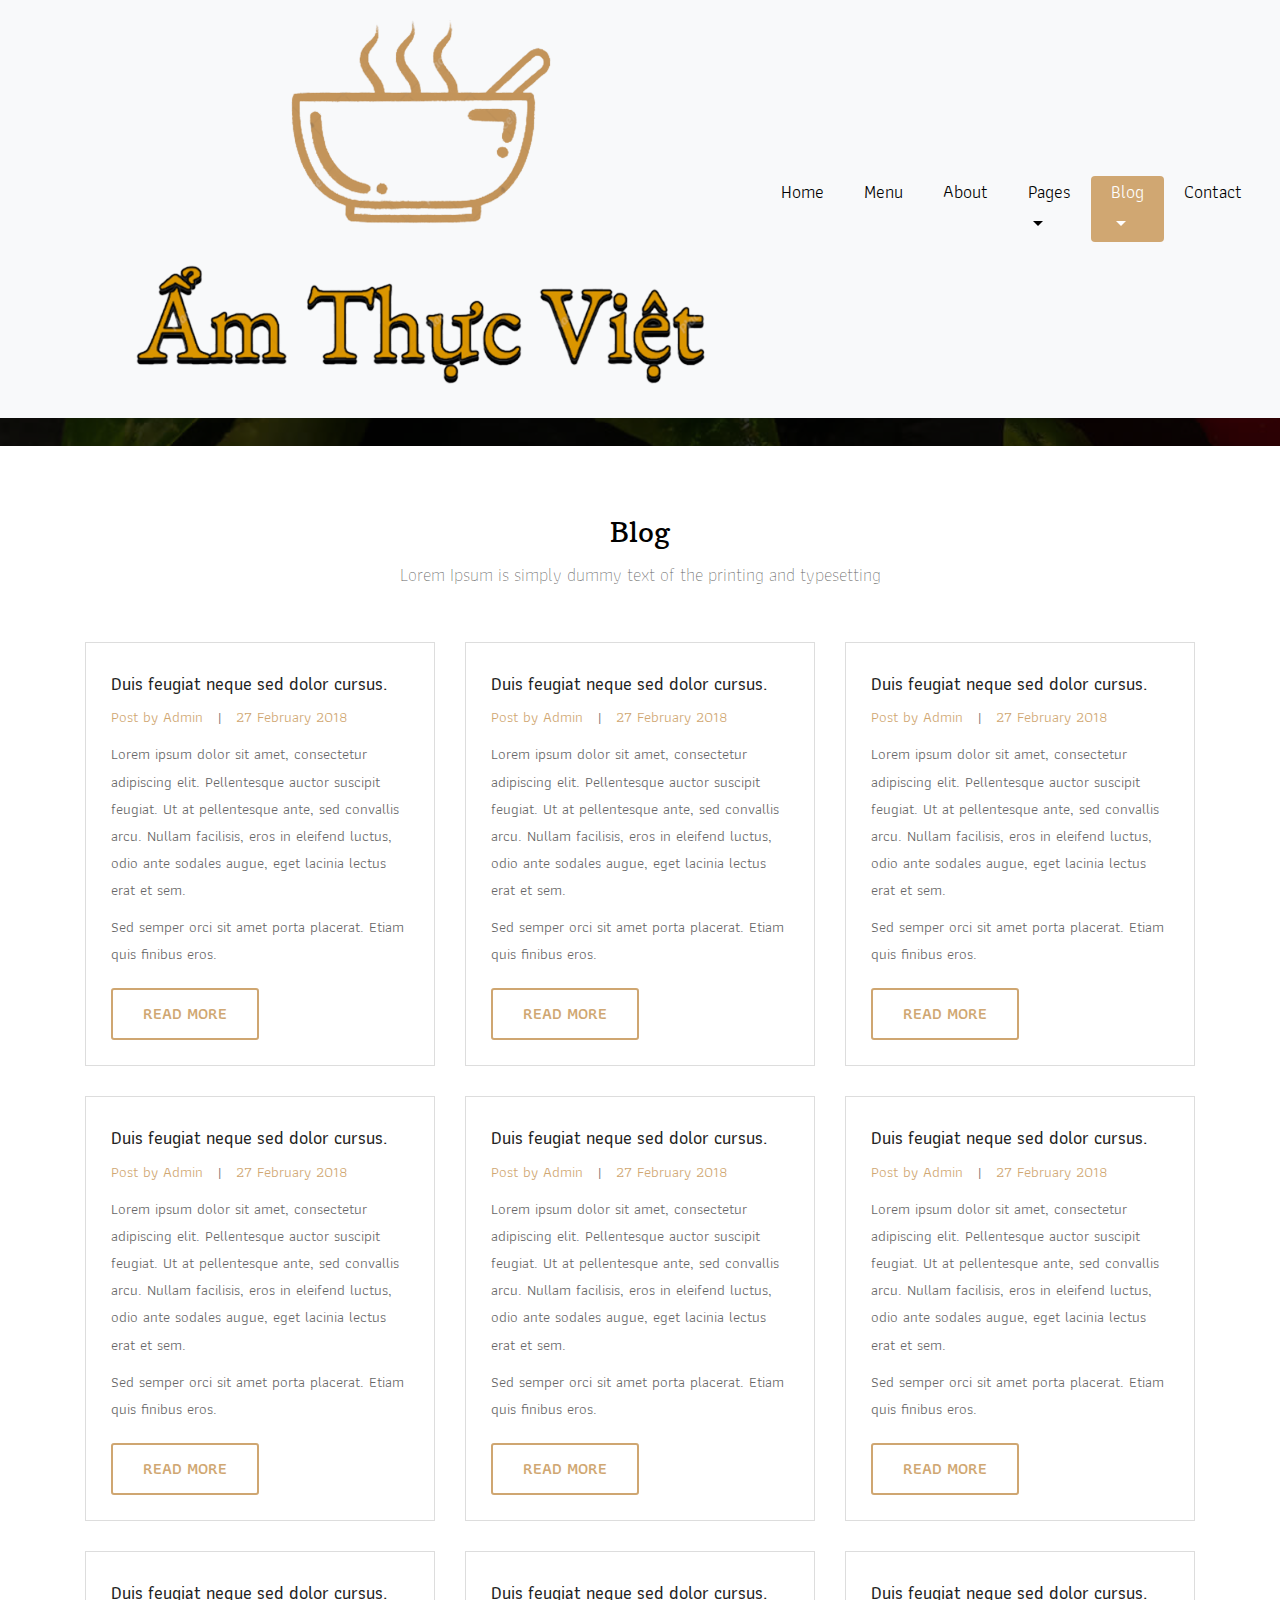
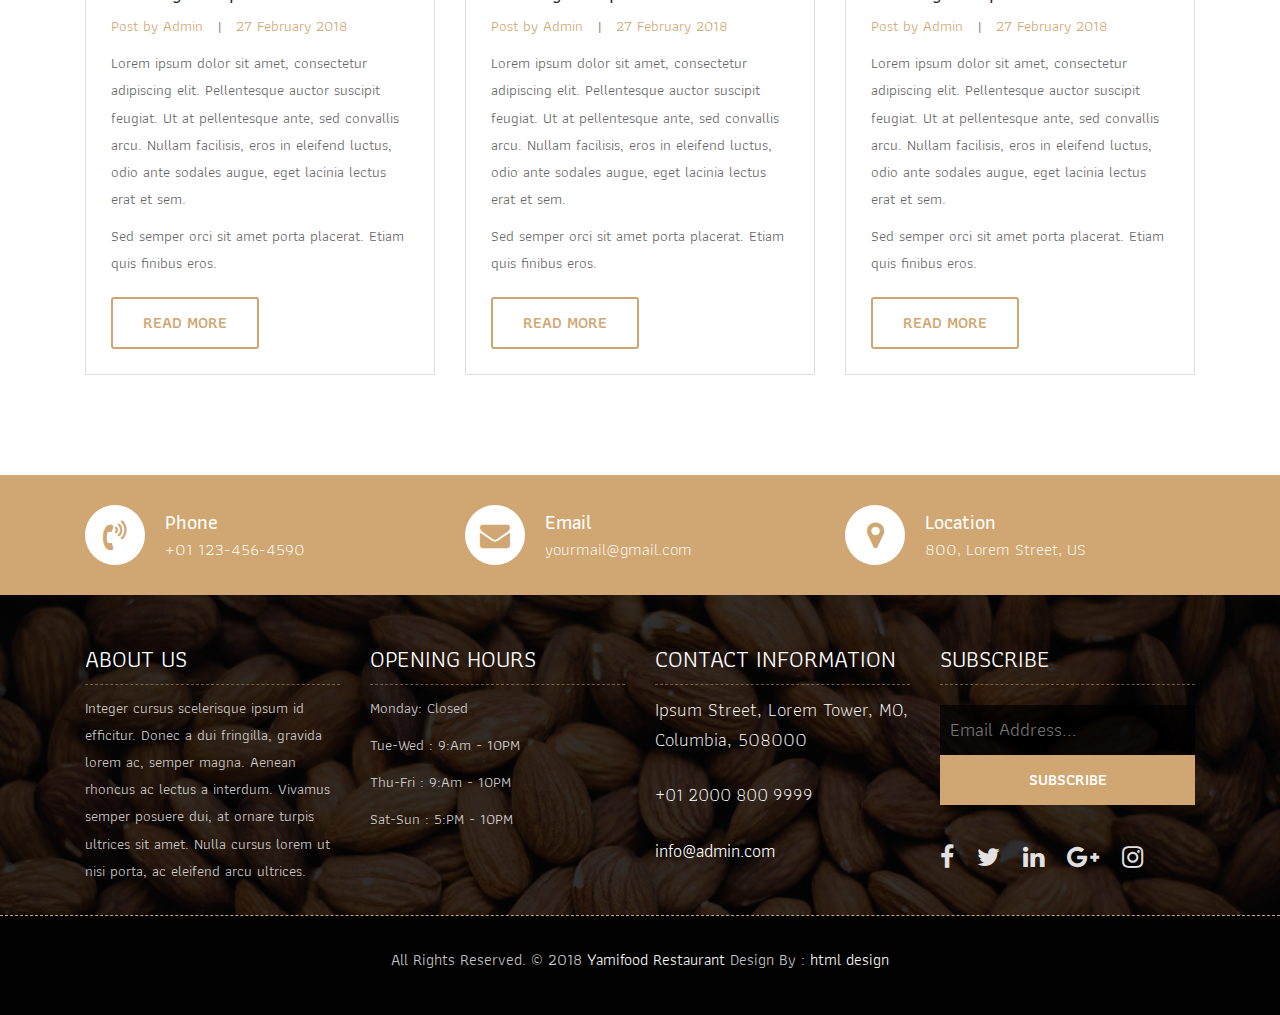
<file: yamifood/blog.html>
<!DOCTYPE html>
<html lang="en"><!-- Basic -->
<head>
	<meta charset="utf-8">
    <meta http-equiv="X-UA-Compatible" content="IE=edge">   
   
    <!-- Mobile Metas -->
    <meta name="viewport" content="width=device-width, initial-scale=1">
 
     <!-- Site Metas -->
    <title>Yamifood Restaurant - Responsive HTML5 Template</title>  
    <meta name="keywords" content="">
    <meta name="description" content="">
    <meta name="author" content="">

    <!-- Site Icons -->
    <link rel="shortcut icon" href="images/favicon.ico" type="image/x-icon">
    <link rel="apple-touch-icon" href="images/apple-touch-icon.png">

    <!-- Bootstrap CSS -->
    <link rel="stylesheet" href="css/bootstrap.min.css">    
	<!-- Site CSS -->
    <link rel="stylesheet" href="css/style.css">    
    <!-- Responsive CSS -->
    <link rel="stylesheet" href="css/responsive.css">
    <!-- Custom CSS -->
    <link rel="stylesheet" href="css/custom.css">

    <!--[if lt IE 9]>
      <script src="https://oss.maxcdn.com/libs/html5shiv/3.7.0/html5shiv.js"></script>
      <script src="https://oss.maxcdn.com/libs/respond.js/1.4.2/respond.min.js"></script>
    <![endif]-->

</head>

<body>
	<!-- Start header -->
	<header class="top-navbar">
		<nav class="navbar navbar-expand-lg navbar-light bg-light">
			<div class="container">
				<a class="navbar-brand" href="index.html">
					<img src="images/logo.png" alt="" />
				</a>
				<button class="navbar-toggler" type="button" data-toggle="collapse" data-target="#navbars-rs-food" aria-controls="navbars-rs-food" aria-expanded="false" aria-label="Toggle navigation">
				  <span class="navbar-toggler-icon"></span>
				</button>
				<div class="collapse navbar-collapse" id="navbars-rs-food">
					<ul class="navbar-nav ml-auto">
						<li class="nav-item"><a class="nav-link" href="index.html">Home</a></li>
						<li class="nav-item"><a class="nav-link" href="menu.html">Menu</a></li>
						<li class="nav-item"><a class="nav-link" href="about.html">About</a></li>
						<li class="nav-item dropdown">
							<a class="nav-link dropdown-toggle" href="#" id="dropdown-a" data-toggle="dropdown">Pages</a>
							<div class="dropdown-menu" aria-labelledby="dropdown-a">
								<a class="dropdown-item" href="reservation.html">Reservation</a>
								<a class="dropdown-item" href="stuff.html">Stuff</a>
								<a class="dropdown-item" href="gallery.html">Gallery</a>
							</div>
						</li>
						<li class="nav-item active dropdown">
							<a class="nav-link dropdown-toggle" href="#" id="dropdown-a" data-toggle="dropdown">Blog</a>
							<div class="dropdown-menu" aria-labelledby="dropdown-a">
								<a class="dropdown-item" href="blog.html">blog</a>
								<a class="dropdown-item" href="blog-details.html">blog Single</a>
							</div>
						</li>
						<li class="nav-item"><a class="nav-link" href="contact.html">Contact</a></li>
					</ul>
				</div>
			</div>
		</nav>
	</header>
	<!-- End header -->
	
	<!-- Start All Pages -->
	<div class="all-page-title page-breadcrumb">
		<div class="container text-center">
			<div class="row">
				<div class="col-lg-12">
					<h1>Blog</h1>
				</div>
			</div>
		</div>
	</div>
	<!-- End All Pages -->
	
	<!-- Start blog -->
	<div class="blog-box">
		<div class="container">
			<div class="row">
				<div class="col-lg-12">
					<div class="heading-title text-center">
						<h2>Blog</h2>
						<p>Lorem Ipsum is simply dummy text of the printing and typesetting</p>
					</div>
				</div>
			</div>
			<div class="row">
				<div class="col-lg-4 col-md-6 col-12">
					<div class="blog-box-inner">
						<div class="blog-img-box">
							<img class="img-fluid" src="images/blog-img-01.jpg" alt="">
						</div>
						<div class="blog-detail">
							<h4>Duis feugiat neque sed dolor cursus.</h4>
							<ul>
								<li><span>Post by Admin</span></li>
								<li>|</li>
								<li><span>27 February 2018</span></li>
							</ul>
							<p>Lorem ipsum dolor sit amet, consectetur adipiscing elit. Pellentesque auctor suscipit feugiat. Ut at pellentesque ante, sed convallis arcu. Nullam facilisis, eros in eleifend luctus, odio ante sodales augue, eget lacinia lectus erat et sem. </p>
							<p>Sed semper orci sit amet porta placerat. Etiam quis finibus eros. </p>
							<a class="btn btn-lg btn-circle btn-outline-new-white" href="#">Read More</a>
						</div>
					</div>
				</div>
				<div class="col-lg-4 col-md-6 col-12">
					<div class="blog-box-inner">
						<div class="blog-img-box">
							<img class="img-fluid" src="images/blog-img-02.jpg" alt="">
						</div>
						<div class="blog-detail">
							<h4>Duis feugiat neque sed dolor cursus.</h4>
							<ul>
								<li><span>Post by Admin</span></li>
								<li>|</li>
								<li><span>27 February 2018</span></li>
							</ul>
							<p>Lorem ipsum dolor sit amet, consectetur adipiscing elit. Pellentesque auctor suscipit feugiat. Ut at pellentesque ante, sed convallis arcu. Nullam facilisis, eros in eleifend luctus, odio ante sodales augue, eget lacinia lectus erat et sem. </p>
							<p>Sed semper orci sit amet porta placerat. Etiam quis finibus eros. </p>
							<a class="btn btn-lg btn-circle btn-outline-new-white" href="#">Read More</a>
						</div>
					</div>
				</div>
				<div class="col-lg-4 col-md-6 col-12">
					<div class="blog-box-inner">
						<div class="blog-img-box">
							<img class="img-fluid" src="images/blog-img-03.jpg" alt="">
						</div>
						<div class="blog-detail">
							<h4>Duis feugiat neque sed dolor cursus.</h4>
							<ul>
								<li><span>Post by Admin</span></li>
								<li>|</li>
								<li><span>27 February 2018</span></li>
							</ul>
							<p>Lorem ipsum dolor sit amet, consectetur adipiscing elit. Pellentesque auctor suscipit feugiat. Ut at pellentesque ante, sed convallis arcu. Nullam facilisis, eros in eleifend luctus, odio ante sodales augue, eget lacinia lectus erat et sem. </p>
							<p>Sed semper orci sit amet porta placerat. Etiam quis finibus eros. </p>
							<a class="btn btn-lg btn-circle btn-outline-new-white" href="#">Read More</a>
						</div>
					</div>
				</div>
				<div class="col-lg-4 col-md-6 col-12">
					<div class="blog-box-inner">
						<div class="blog-img-box">
							<img class="img-fluid" src="images/blog-img-04.jpg" alt="">
						</div>
						<div class="blog-detail">
							<h4>Duis feugiat neque sed dolor cursus.</h4>
							<ul>
								<li><span>Post by Admin</span></li>
								<li>|</li>
								<li><span>27 February 2018</span></li>
							</ul>
							<p>Lorem ipsum dolor sit amet, consectetur adipiscing elit. Pellentesque auctor suscipit feugiat. Ut at pellentesque ante, sed convallis arcu. Nullam facilisis, eros in eleifend luctus, odio ante sodales augue, eget lacinia lectus erat et sem. </p>
							<p>Sed semper orci sit amet porta placerat. Etiam quis finibus eros. </p>
							<a class="btn btn-lg btn-circle btn-outline-new-white" href="#">Read More</a>
						</div>
					</div>
				</div>
				<div class="col-lg-4 col-md-6 col-12">
					<div class="blog-box-inner">
						<div class="blog-img-box">
							<img class="img-fluid" src="images/blog-img-05.jpg" alt="">
						</div>
						<div class="blog-detail">
							<h4>Duis feugiat neque sed dolor cursus.</h4>
							<ul>
								<li><span>Post by Admin</span></li>
								<li>|</li>
								<li><span>27 February 2018</span></li>
							</ul>
							<p>Lorem ipsum dolor sit amet, consectetur adipiscing elit. Pellentesque auctor suscipit feugiat. Ut at pellentesque ante, sed convallis arcu. Nullam facilisis, eros in eleifend luctus, odio ante sodales augue, eget lacinia lectus erat et sem. </p>
							<p>Sed semper orci sit amet porta placerat. Etiam quis finibus eros. </p>
							<a class="btn btn-lg btn-circle btn-outline-new-white" href="#">Read More</a>
						</div>
					</div>
				</div>
				<div class="col-lg-4 col-md-6 col-12">
					<div class="blog-box-inner">
						<div class="blog-img-box">
							<img class="img-fluid" src="images/blog-img-06.jpg" alt="">
						</div>
						<div class="blog-detail">
							<h4>Duis feugiat neque sed dolor cursus.</h4>
							<ul>
								<li><span>Post by Admin</span></li>
								<li>|</li>
								<li><span>27 February 2018</span></li>
							</ul>
							<p>Lorem ipsum dolor sit amet, consectetur adipiscing elit. Pellentesque auctor suscipit feugiat. Ut at pellentesque ante, sed convallis arcu. Nullam facilisis, eros in eleifend luctus, odio ante sodales augue, eget lacinia lectus erat et sem. </p>
							<p>Sed semper orci sit amet porta placerat. Etiam quis finibus eros. </p>
							<a class="btn btn-lg btn-circle btn-outline-new-white" href="#">Read More</a>
						</div>
					</div>
				</div>
				<div class="col-lg-4 col-md-6 col-12">
					<div class="blog-box-inner">
						<div class="blog-img-box">
							<img class="img-fluid" src="images/blog-img-07.jpg" alt="">
						</div>
						<div class="blog-detail">
							<h4>Duis feugiat neque sed dolor cursus.</h4>
							<ul>
								<li><span>Post by Admin</span></li>
								<li>|</li>
								<li><span>27 February 2018</span></li>
							</ul>
							<p>Lorem ipsum dolor sit amet, consectetur adipiscing elit. Pellentesque auctor suscipit feugiat. Ut at pellentesque ante, sed convallis arcu. Nullam facilisis, eros in eleifend luctus, odio ante sodales augue, eget lacinia lectus erat et sem. </p>
							<p>Sed semper orci sit amet porta placerat. Etiam quis finibus eros. </p>
							<a class="btn btn-lg btn-circle btn-outline-new-white" href="#">Read More</a>
						</div>
					</div>
				</div>
				<div class="col-lg-4 col-md-6 col-12">
					<div class="blog-box-inner">
						<div class="blog-img-box">
							<img class="img-fluid" src="images/blog-img-08.jpg" alt="">
						</div>
						<div class="blog-detail">
							<h4>Duis feugiat neque sed dolor cursus.</h4>
							<ul>
								<li><span>Post by Admin</span></li>
								<li>|</li>
								<li><span>27 February 2018</span></li>
							</ul>
							<p>Lorem ipsum dolor sit amet, consectetur adipiscing elit. Pellentesque auctor suscipit feugiat. Ut at pellentesque ante, sed convallis arcu. Nullam facilisis, eros in eleifend luctus, odio ante sodales augue, eget lacinia lectus erat et sem. </p>
							<p>Sed semper orci sit amet porta placerat. Etiam quis finibus eros. </p>
							<a class="btn btn-lg btn-circle btn-outline-new-white" href="#">Read More</a>
						</div>
					</div>
				</div>
				<div class="col-lg-4 col-md-6 col-12">
					<div class="blog-box-inner">
						<div class="blog-img-box">
							<img class="img-fluid" src="images/blog-img-09.jpg" alt="">
						</div>
						<div class="blog-detail">
							<h4>Duis feugiat neque sed dolor cursus.</h4>
							<ul>
								<li><span>Post by Admin</span></li>
								<li>|</li>
								<li><span>27 February 2018</span></li>
							</ul>
							<p>Lorem ipsum dolor sit amet, consectetur adipiscing elit. Pellentesque auctor suscipit feugiat. Ut at pellentesque ante, sed convallis arcu. Nullam facilisis, eros in eleifend luctus, odio ante sodales augue, eget lacinia lectus erat et sem. </p>
							<p>Sed semper orci sit amet porta placerat. Etiam quis finibus eros. </p>
							<a class="btn btn-lg btn-circle btn-outline-new-white" href="#">Read More</a>
						</div>
					</div>
				</div>
			</div>
		</div>
	</div>
	<!-- End blog -->
	
	<!-- Start Contact info -->
	<div class="contact-imfo-box">
		<div class="container">
			<div class="row">
				<div class="col-md-4">
					<i class="fa fa-volume-control-phone"></i>
					<div class="overflow-hidden">
						<h4>Phone</h4>
						<p class="lead">
							+01 123-456-4590
						</p>
					</div>
				</div>
				<div class="col-md-4">
					<i class="fa fa-envelope"></i>
					<div class="overflow-hidden">
						<h4>Email</h4>
						<p class="lead">
							yourmail@gmail.com
						</p>
					</div>
				</div>
				<div class="col-md-4">
					<i class="fa fa-map-marker"></i>
					<div class="overflow-hidden">
						<h4>Location</h4>
						<p class="lead">
							800, Lorem Street, US
						</p>
					</div>
				</div>
			</div>
		</div>
	</div>
	<!-- End Contact info -->
	
	<!-- Start Footer -->
	<footer class="footer-area bg-f">
		<div class="container">
			<div class="row">
				<div class="col-lg-3 col-md-6">
					<h3>About Us</h3>
					<p>Integer cursus scelerisque ipsum id efficitur. Donec a dui fringilla, gravida lorem ac, semper magna. Aenean rhoncus ac lectus a interdum. Vivamus semper posuere dui, at ornare turpis ultrices sit amet. Nulla cursus lorem ut nisi porta, ac eleifend arcu ultrices.</p>
				</div>
				<div class="col-lg-3 col-md-6">
					<h3>Opening hours</h3>
					<p><span class="text-color">Monday: </span>Closed</p>
					<p><span class="text-color">Tue-Wed :</span> 9:Am - 10PM</p>
					<p><span class="text-color">Thu-Fri :</span> 9:Am - 10PM</p>
					<p><span class="text-color">Sat-Sun :</span> 5:PM - 10PM</p>
				</div>
				<div class="col-lg-3 col-md-6">
					<h3>Contact information</h3>
					<p class="lead">Ipsum Street, Lorem Tower, MO, Columbia, 508000</p>
					<p class="lead"><a href="#">+01 2000 800 9999</a></p>
					<p><a href="#"> info@admin.com</a></p>
				</div>
				<div class="col-lg-3 col-md-6">
					<h3>Subscribe</h3>
					<div class="subscribe_form">
						<form class="subscribe_form">
							<input name="EMAIL" id="subs-email" class="form_input" placeholder="Email Address..." type="email">
							<button type="submit" class="submit">SUBSCRIBE</button>
							<div class="clearfix"></div>
						</form>
					</div>
					<ul class="list-inline f-social">
						<li class="list-inline-item"><a href="#"><i class="fa fa-facebook" aria-hidden="true"></i></a></li>
						<li class="list-inline-item"><a href="#"><i class="fa fa-twitter" aria-hidden="true"></i></a></li>
						<li class="list-inline-item"><a href="#"><i class="fa fa-linkedin" aria-hidden="true"></i></a></li>
						<li class="list-inline-item"><a href="#"><i class="fa fa-google-plus" aria-hidden="true"></i></a></li>
						<li class="list-inline-item"><a href="#"><i class="fa fa-instagram" aria-hidden="true"></i></a></li>
					</ul>
				</div>
			</div>
		</div>
		
		<div class="copyright">
			<div class="container">
				<div class="row">
					<div class="col-lg-12">
						<p class="company-name">All Rights Reserved. &copy; 2018 <a href="#">Yamifood Restaurant</a> Design By : 
					<a href="https://html.design/">html design</a></p>
					</div>
				</div>
			</div>
		</div>
		
	</footer>
	<!-- End Footer -->
	
	<a href="#" id="back-to-top" title="Back to top" style="display: none;">&uarr;</a>

	<!-- ALL JS FILES -->
	<script src="js/jquery-3.2.1.min.js"></script>
	<script src="js/popper.min.js"></script>
	<script src="js/bootstrap.min.js"></script>
    <!-- ALL PLUGINS -->
	
	<script src="js/jquery.superslides.min.js"></script>
	<script src="js/images-loded.min.js"></script>
	<script src="js/isotope.min.js"></script>
	<script src="js/baguetteBox.min.js"></script>
	<script src="js/form-validator.min.js"></script>
    <script src="js/contact-form-script.js"></script>
    <script src="js/custom.js"></script>
</body>
</html>
</file>
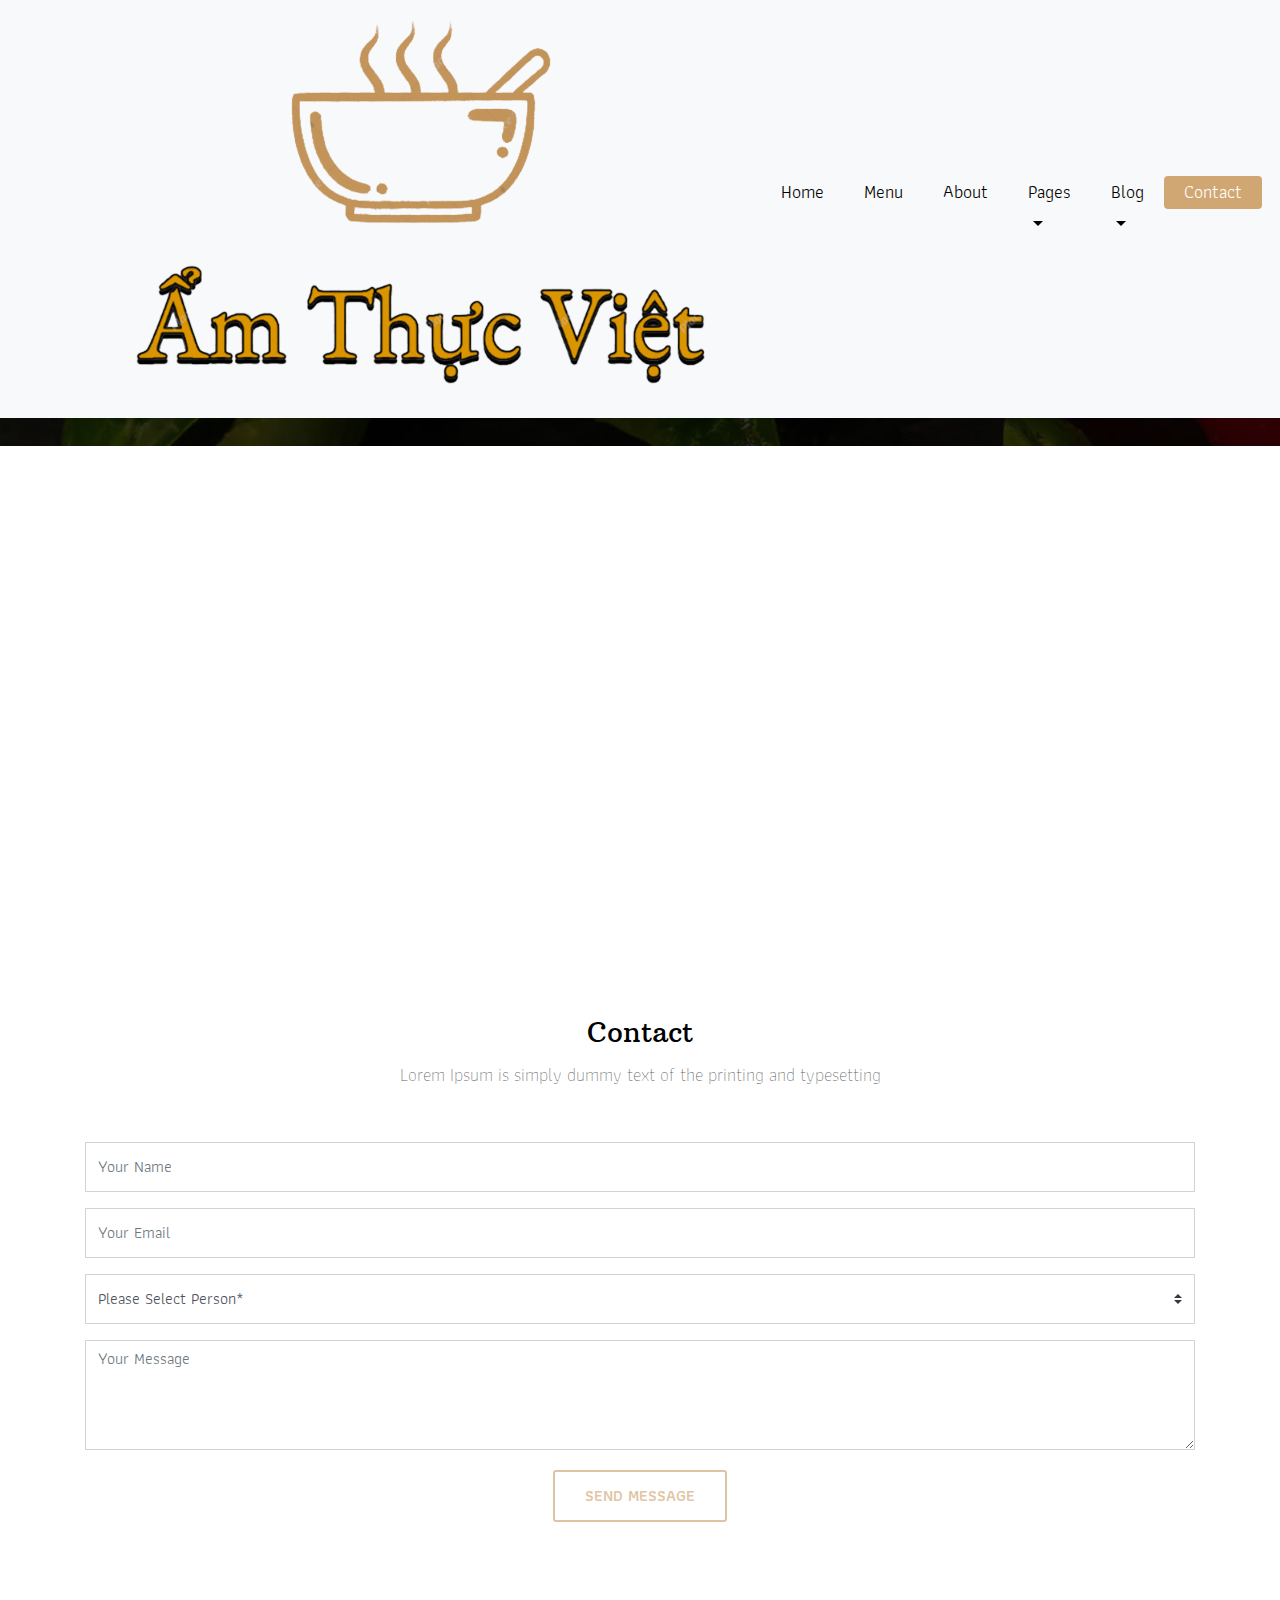
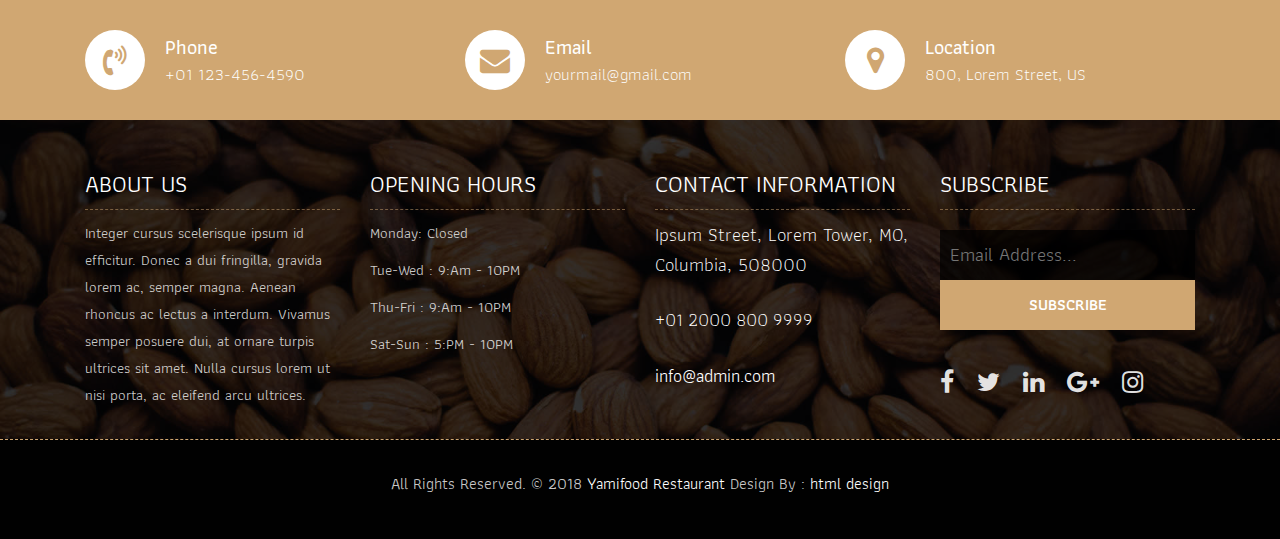
<file: yamifood/contact.html>
<!DOCTYPE html>
<html lang="en"><!-- Basic -->
<head>
	<meta charset="utf-8">
    <meta http-equiv="X-UA-Compatible" content="IE=edge">   
   
    <!-- Mobile Metas -->
    <meta name="viewport" content="width=device-width, initial-scale=1">
 
     <!-- Site Metas -->
    <title>Yamifood Restaurant - Responsive HTML5 Template</title>  
    <meta name="keywords" content="">
    <meta name="description" content="">
    <meta name="author" content="">

    <!-- Site Icons -->
    <link rel="shortcut icon" href="images/favicon.ico" type="image/x-icon">
    <link rel="apple-touch-icon" href="images/apple-touch-icon.png">

    <!-- Bootstrap CSS -->
    <link rel="stylesheet" href="css/bootstrap.min.css">    
	<!-- Site CSS -->
    <link rel="stylesheet" href="css/style.css">    
    <!-- Responsive CSS -->
    <link rel="stylesheet" href="css/responsive.css">
    <!-- Custom CSS -->
    <link rel="stylesheet" href="css/custom.css">

    <!--[if lt IE 9]>
      <script src="https://oss.maxcdn.com/libs/html5shiv/3.7.0/html5shiv.js"></script>
      <script src="https://oss.maxcdn.com/libs/respond.js/1.4.2/respond.min.js"></script>
    <![endif]-->

</head>

<body>
	<!-- Start header -->
	<header class="top-navbar">
		<nav class="navbar navbar-expand-lg navbar-light bg-light">
			<div class="container">
				<a class="navbar-brand" href="index.html">
					<img src="images/logo.png" alt="" />
				</a>
				<button class="navbar-toggler" type="button" data-toggle="collapse" data-target="#navbars-rs-food" aria-controls="navbars-rs-food" aria-expanded="false" aria-label="Toggle navigation">
				  <span class="navbar-toggler-icon"></span>
				</button>
				<div class="collapse navbar-collapse" id="navbars-rs-food">
					<ul class="navbar-nav ml-auto">
						<li class="nav-item"><a class="nav-link" href="index.html">Home</a></li>
						<li class="nav-item"><a class="nav-link" href="menu.html">Menu</a></li>
						<li class="nav-item"><a class="nav-link" href="about.html">About</a></li>
						<li class="nav-item dropdown">
							<a class="nav-link dropdown-toggle" href="#" id="dropdown-a" data-toggle="dropdown">Pages</a>
							<div class="dropdown-menu" aria-labelledby="dropdown-a">
								<a class="dropdown-item" href="reservation.html">Reservation</a>
								<a class="dropdown-item" href="stuff.html">Stuff</a>
								<a class="dropdown-item" href="gallery.html">Gallery</a>
							</div>
						</li>
						<li class="nav-item dropdown">
							<a class="nav-link dropdown-toggle" href="#" id="dropdown-a" data-toggle="dropdown">Blog</a>
							<div class="dropdown-menu" aria-labelledby="dropdown-a">
								<a class="dropdown-item" href="blog.html">blog</a>
								<a class="dropdown-item" href="blog-details.html">blog Single</a>
							</div>
						</li>
						<li class="nav-item active"><a class="nav-link" href="contact.html">Contact</a></li>
					</ul>
				</div>
			</div>
		</nav>
	</header>
	<!-- End header -->
	
	<!-- Start All Pages -->
	<div class="all-page-title page-breadcrumb">
		<div class="container text-center">
			<div class="row">
				<div class="col-lg-12">
					<h1>Contact</h1>
				</div>
			</div>
		</div>
	</div>
	<!-- End All Pages -->
	
	<!-- Start Contact -->
	<div class="map-full"></div>
	<div class="contact-box">
		<div class="container">
			<div class="row">
				<div class="col-lg-12">
					<div class="heading-title text-center">
						<h2>Contact</h2>
						<p>Lorem Ipsum is simply dummy text of the printing and typesetting</p>
					</div>
				</div>
			</div>
			<div class="row">
				<div class="col-lg-12">
					<form id="contactForm">
						<div class="row">
							<div class="col-md-12">
								<div class="form-group">
									<input type="text" class="form-control" id="name" name="name" placeholder="Your Name" required data-error="Please enter your name">
									<div class="help-block with-errors"></div>
								</div>                                 
							</div>
							<div class="col-md-12">
								<div class="form-group">
									<input type="text" placeholder="Your Email" id="email" class="form-control" name="name" required data-error="Please enter your email">
									<div class="help-block with-errors"></div>
								</div> 
							</div>
							<div class="col-md-12">
								<div class="form-group">
									<select class="custom-select d-block form-control" id="guest" required data-error="Please Select Person">
									  <option disabled selected>Please Select Person*</option>
									  <option value="1">1</option>
									  <option value="2">2</option>
									  <option value="3">3</option>
									  <option value="4">4</option>
									  <option value="5">5</option>
									</select>
									<div class="help-block with-errors"></div>
								</div> 
							</div>
							<div class="col-md-12">
								<div class="form-group"> 
									<textarea class="form-control" id="message" placeholder="Your Message" rows="4" data-error="Write your message" required></textarea>
									<div class="help-block with-errors"></div>
								</div>
								<div class="submit-button text-center">
									<button class="btn btn-common" id="submit" type="submit">Send Message</button>
									<div id="msgSubmit" class="h3 text-center hidden"></div> 
									<div class="clearfix"></div> 
								</div>
							</div>
						</div>            
					</form>
				</div>
			</div>
		</div>
	</div>
	<!-- End Contact -->
	
	<!-- Start Contact info -->
	<div class="contact-imfo-box">
		<div class="container">
			<div class="row">
				<div class="col-md-4">
					<i class="fa fa-volume-control-phone"></i>
					<div class="overflow-hidden">
						<h4>Phone</h4>
						<p class="lead">
							+01 123-456-4590
						</p>
					</div>
				</div>
				<div class="col-md-4">
					<i class="fa fa-envelope"></i>
					<div class="overflow-hidden">
						<h4>Email</h4>
						<p class="lead">
							yourmail@gmail.com
						</p>
					</div>
				</div>
				<div class="col-md-4">
					<i class="fa fa-map-marker"></i>
					<div class="overflow-hidden">
						<h4>Location</h4>
						<p class="lead">
							800, Lorem Street, US
						</p>
					</div>
				</div>
			</div>
		</div>
	</div>
	<!-- End Contact info -->
	
	<!-- Start Footer -->
	<footer class="footer-area bg-f">
		<div class="container">
			<div class="row">
				<div class="col-lg-3 col-md-6">
					<h3>About Us</h3>
					<p>Integer cursus scelerisque ipsum id efficitur. Donec a dui fringilla, gravida lorem ac, semper magna. Aenean rhoncus ac lectus a interdum. Vivamus semper posuere dui, at ornare turpis ultrices sit amet. Nulla cursus lorem ut nisi porta, ac eleifend arcu ultrices.</p>
				</div>
				<div class="col-lg-3 col-md-6">
					<h3>Opening hours</h3>
					<p><span class="text-color">Monday: </span>Closed</p>
					<p><span class="text-color">Tue-Wed :</span> 9:Am - 10PM</p>
					<p><span class="text-color">Thu-Fri :</span> 9:Am - 10PM</p>
					<p><span class="text-color">Sat-Sun :</span> 5:PM - 10PM</p>
				</div>
				<div class="col-lg-3 col-md-6">
					<h3>Contact information</h3>
					<p class="lead">Ipsum Street, Lorem Tower, MO, Columbia, 508000</p>
					<p class="lead"><a href="#">+01 2000 800 9999</a></p>
					<p><a href="#"> info@admin.com</a></p>
				</div>
				<div class="col-lg-3 col-md-6">
					<h3>Subscribe</h3>
					<div class="subscribe_form">
						<form class="subscribe_form">
							<input name="EMAIL" id="subs-email" class="form_input" placeholder="Email Address..." type="email">
							<button type="submit" class="submit">SUBSCRIBE</button>
							<div class="clearfix"></div>
						</form>
					</div>
					<ul class="list-inline f-social">
						<li class="list-inline-item"><a href="#"><i class="fa fa-facebook" aria-hidden="true"></i></a></li>
						<li class="list-inline-item"><a href="#"><i class="fa fa-twitter" aria-hidden="true"></i></a></li>
						<li class="list-inline-item"><a href="#"><i class="fa fa-linkedin" aria-hidden="true"></i></a></li>
						<li class="list-inline-item"><a href="#"><i class="fa fa-google-plus" aria-hidden="true"></i></a></li>
						<li class="list-inline-item"><a href="#"><i class="fa fa-instagram" aria-hidden="true"></i></a></li>
					</ul>
				</div>
			</div>
		</div>
		
		<div class="copyright">
			<div class="container">
				<div class="row">
					<div class="col-lg-12">
						<p class="company-name">All Rights Reserved. &copy; 2018 <a href="#">Yamifood Restaurant</a> Design By : 
					<a href="https://html.design/">html design</a></p>
					</div>
				</div>
			</div>
		</div>
		
	</footer>
	<!-- End Footer -->
	
	<a href="#" id="back-to-top" title="Back to top" style="display: none;">&uarr;</a>

	<!-- ALL JS FILES -->
	<script src="js/jquery-3.2.1.min.js"></script>
	<script src="js/popper.min.js"></script>
	<script src="js/bootstrap.min.js"></script>
    <!-- ALL PLUGINS -->
	
	<script src="js/jquery.superslides.min.js"></script>
	<script src="js/images-loded.min.js"></script>
	<script src="js/isotope.min.js"></script>
	<script src="js/baguetteBox.min.js"></script>
	<script src="js/jquery.mapify.js"></script>
	<script src="js/form-validator.min.js"></script>
    <script src="js/contact-form-script.js"></script>
    <script src="js/custom.js"></script>
	<script>
		$('.map-full').mapify({
			points: [
				{
					lat: 40.7143528,
					lng: -74.0059731,
					marker: true,
					title: 'Marker title',
					infoWindow: 'Yamifood Restaurant'
				}
			]
		});	
	</script>
</body>
</html>
</file>
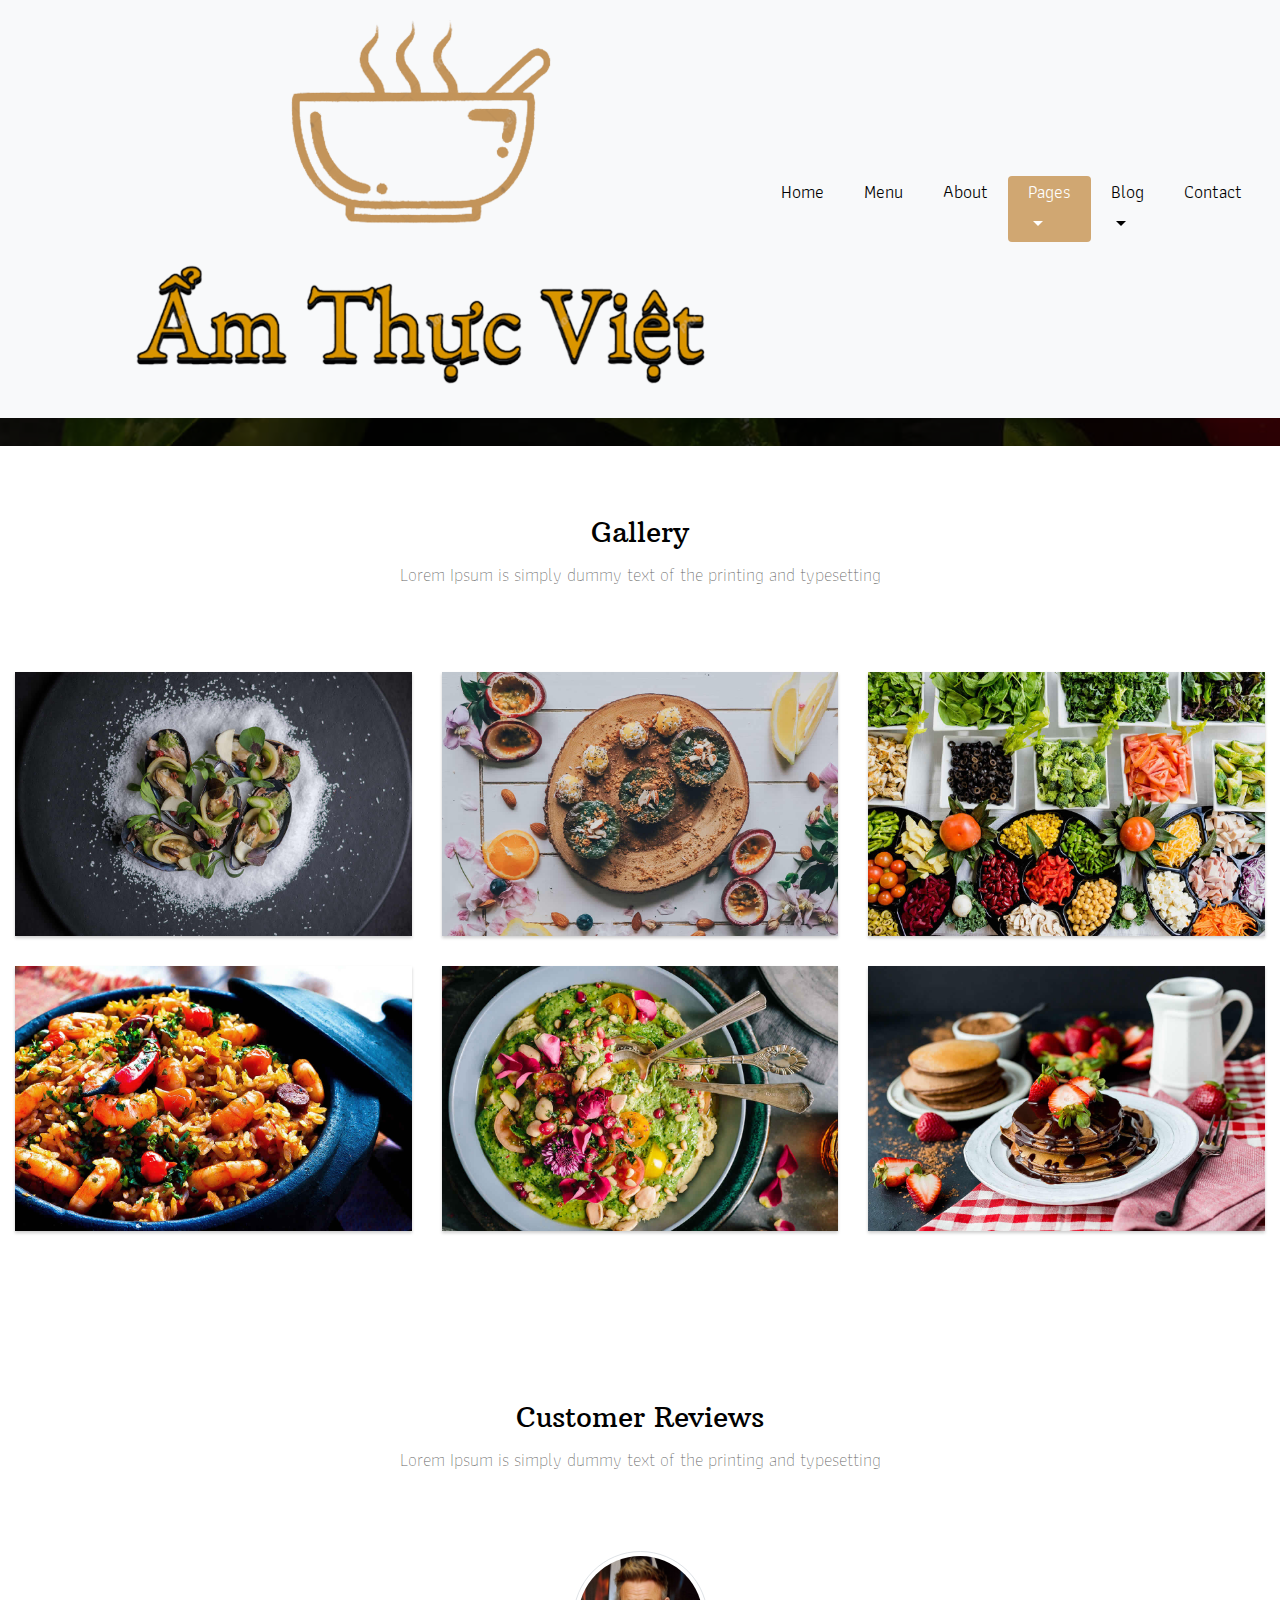
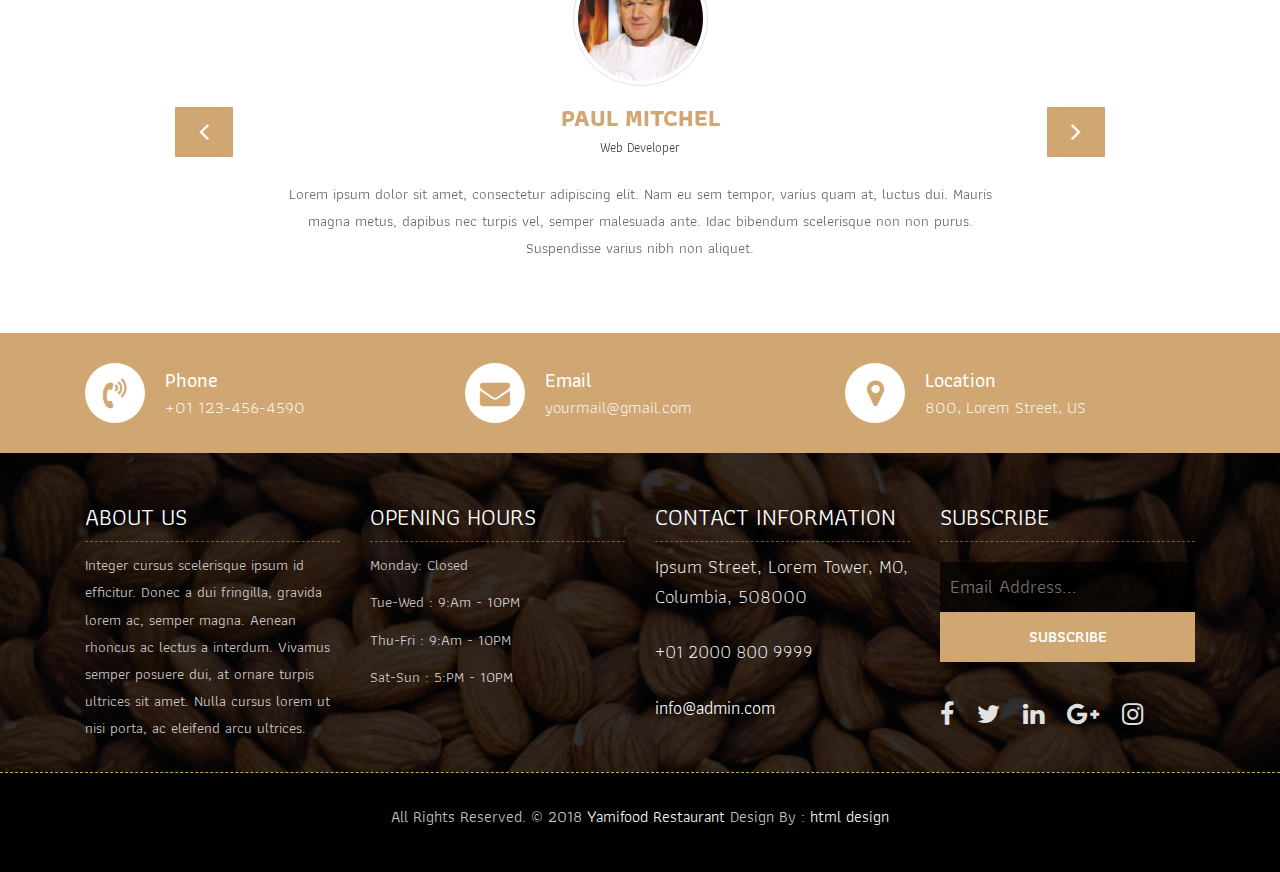
<file: yamifood/gallery.html>
<!DOCTYPE html>
<html lang="en"><!-- Basic -->
<head>
	<meta charset="utf-8">
    <meta http-equiv="X-UA-Compatible" content="IE=edge">   
   
    <!-- Mobile Metas -->
    <meta name="viewport" content="width=device-width, initial-scale=1">
 
     <!-- Site Metas -->
    <title>Yamifood Restaurant - Responsive HTML5 Template</title>  
    <meta name="keywords" content="">
    <meta name="description" content="">
    <meta name="author" content="">

    <!-- Site Icons -->
    <link rel="shortcut icon" href="images/favicon.ico" type="image/x-icon">
    <link rel="apple-touch-icon" href="images/apple-touch-icon.png">

    <!-- Bootstrap CSS -->
    <link rel="stylesheet" href="css/bootstrap.min.css">    
	<!-- Site CSS -->
    <link rel="stylesheet" href="css/style.css">    
    <!-- Responsive CSS -->
    <link rel="stylesheet" href="css/responsive.css">
    <!-- Custom CSS -->
    <link rel="stylesheet" href="css/custom.css">

    <!--[if lt IE 9]>
      <script src="https://oss.maxcdn.com/libs/html5shiv/3.7.0/html5shiv.js"></script>
      <script src="https://oss.maxcdn.com/libs/respond.js/1.4.2/respond.min.js"></script>
    <![endif]-->

</head>

<body>
	<!-- Start header -->
	<header class="top-navbar">
		<nav class="navbar navbar-expand-lg navbar-light bg-light">
			<div class="container">
				<a class="navbar-brand" href="index.html">
					<img src="images/logo.png" alt="" />
				</a>
				<button class="navbar-toggler" type="button" data-toggle="collapse" data-target="#navbars-rs-food" aria-controls="navbars-rs-food" aria-expanded="false" aria-label="Toggle navigation">
				  <span class="navbar-toggler-icon"></span>
				</button>
				<div class="collapse navbar-collapse" id="navbars-rs-food">
					<ul class="navbar-nav ml-auto">
						<li class="nav-item"><a class="nav-link" href="index.html">Home</a></li>
						<li class="nav-item"><a class="nav-link" href="menu.html">Menu</a></li>
						<li class="nav-item"><a class="nav-link" href="about.html">About</a></li>
						<li class="nav-item active dropdown">
							<a class="nav-link dropdown-toggle" href="#" id="dropdown-a" data-toggle="dropdown">Pages</a>
							<div class="dropdown-menu" aria-labelledby="dropdown-a">
								<a class="dropdown-item" href="reservation.html">Reservation</a>
								<a class="dropdown-item" href="stuff.html">Stuff</a>
								<a class="dropdown-item" href="gallery.html">Gallery</a>
							</div>
						</li>
						<li class="nav-item dropdown">
							<a class="nav-link dropdown-toggle" href="#" id="dropdown-a" data-toggle="dropdown">Blog</a>
							<div class="dropdown-menu" aria-labelledby="dropdown-a">
								<a class="dropdown-item" href="blog.html">blog</a>
								<a class="dropdown-item" href="blog-details.html">blog Single</a>
							</div>
						</li>
						<li class="nav-item"><a class="nav-link" href="contact.html">Contact</a></li>
					</ul>
				</div>
			</div>
		</nav>
	</header>
	<!-- End header -->
	
	<!-- Start All Pages -->
	<div class="all-page-title page-breadcrumb">
		<div class="container text-center">
			<div class="row">
				<div class="col-lg-12">
					<h1>Gallery</h1>
				</div>
			</div>
		</div>
	</div>
	<!-- End All Pages -->
	
	<!-- Start Gallery -->
	<div class="gallery-box">
		<div class="container-fluid">
			<div class="row">
				<div class="col-lg-12">
					<div class="heading-title text-center">
						<h2>Gallery</h2>
						<p>Lorem Ipsum is simply dummy text of the printing and typesetting</p>
					</div>
				</div>
			</div>
			<div class="tz-gallery">
				<div class="row">
					<div class="col-sm-12 col-md-4 col-lg-4">
						<a class="lightbox" href="images/gallery-img-01.jpg">
							<img class="img-fluid" src="images/gallery-img-01.jpg" alt="Gallery Images">
						</a>
					</div>
					<div class="col-sm-6 col-md-4 col-lg-4">
						<a class="lightbox" href="images/gallery-img-02.jpg">
							<img class="img-fluid" src="images/gallery-img-02.jpg" alt="Gallery Images">
						</a>
					</div>
					<div class="col-sm-6 col-md-4 col-lg-4">
						<a class="lightbox" href="images/gallery-img-03.jpg">
							<img class="img-fluid" src="images/gallery-img-03.jpg" alt="Gallery Images">
						</a>
					</div>
					<div class="col-sm-12 col-md-4 col-lg-4">
						<a class="lightbox" href="images/gallery-img-04.jpg">
							<img class="img-fluid" src="images/gallery-img-04.jpg" alt="Gallery Images">
						</a>
					</div>
					<div class="col-sm-6 col-md-4 col-lg-4">
						<a class="lightbox" href="images/gallery-img-05.jpg">
							<img class="img-fluid" src="images/gallery-img-05.jpg" alt="Gallery Images">
						</a>
					</div> 
					<div class="col-sm-6 col-md-4 col-lg-4">
						<a class="lightbox" href="images/gallery-img-06.jpg">
							<img class="img-fluid" src="images/gallery-img-06.jpg" alt="Gallery Images">
						</a>
					</div>
				</div>
			</div>
		</div>
	</div>
	<!-- End Gallery -->
	
	<!-- Start Customer Reviews -->
	<div class="customer-reviews-box">
		<div class="container">
			<div class="row">
				<div class="col-lg-12">
					<div class="heading-title text-center">
						<h2>Customer Reviews</h2>
						<p>Lorem Ipsum is simply dummy text of the printing and typesetting</p>
					</div>
				</div>
			</div>
			<div class="row">
				<div class="col-md-8 mr-auto ml-auto text-center">
					<div id="reviews" class="carousel slide" data-ride="carousel">
						<div class="carousel-inner mt-4">
							<div class="carousel-item text-center active">
								<div class="img-box p-1 border rounded-circle m-auto">
									<img class="d-block w-100 rounded-circle" src="images/profile-1.jpg" alt="">
								</div>
								<h5 class="mt-4 mb-0"><strong class="text-warning text-uppercase">Paul Mitchel</strong></h5>
								<h6 class="text-dark m-0">Web Developer</h6>
								<p class="m-0 pt-3">Lorem ipsum dolor sit amet, consectetur adipiscing elit. Nam eu sem tempor, varius quam at, luctus dui. Mauris magna metus, dapibus nec turpis vel, semper malesuada ante. Idac bibendum scelerisque non non purus. Suspendisse varius nibh non aliquet.</p>
							</div>
							<div class="carousel-item text-center">
								<div class="img-box p-1 border rounded-circle m-auto">
									<img class="d-block w-100 rounded-circle" src="images/profile-3.jpg" alt="">
								</div>
								<h5 class="mt-4 mb-0"><strong class="text-warning text-uppercase">Steve Fonsi</strong></h5>
								<h6 class="text-dark m-0">Web Designer</h6>
								<p class="m-0 pt-3">Lorem ipsum dolor sit amet, consectetur adipiscing elit. Nam eu sem tempor, varius quam at, luctus dui. Mauris magna metus, dapibus nec turpis vel, semper malesuada ante. Idac bibendum scelerisque non non purus. Suspendisse varius nibh non aliquet.</p>
							</div>
							<div class="carousel-item text-center">
								<div class="img-box p-1 border rounded-circle m-auto">
									<img class="d-block w-100 rounded-circle" src="images/profile-7.jpg" alt="">
								</div>
								<h5 class="mt-4 mb-0"><strong class="text-warning text-uppercase">Daniel vebar</strong></h5>
								<h6 class="text-dark m-0">Seo Analyst</h6>
								<p class="m-0 pt-3">Lorem ipsum dolor sit amet, consectetur adipiscing elit. Nam eu sem tempor, varius quam at, luctus dui. Mauris magna metus, dapibus nec turpis vel, semper malesuada ante. Idac bibendum scelerisque non non purus. Suspendisse varius nibh non aliquet.</p>
							</div>
						</div>
						<a class="carousel-control-prev" href="#reviews" role="button" data-slide="prev">
							<i class="fa fa-angle-left" aria-hidden="true"></i>
							<span class="sr-only">Previous</span>
						</a>
						<a class="carousel-control-next" href="#reviews" role="button" data-slide="next">
							<i class="fa fa-angle-right" aria-hidden="true"></i>
							<span class="sr-only">Next</span>
						</a>
                    </div>
				</div>
			</div>
		</div>
	</div>
	<!-- End Customer Reviews -->
	
	<!-- Start Contact info -->
	<div class="contact-imfo-box">
		<div class="container">
			<div class="row">
				<div class="col-md-4">
					<i class="fa fa-volume-control-phone"></i>
					<div class="overflow-hidden">
						<h4>Phone</h4>
						<p class="lead">
							+01 123-456-4590
						</p>
					</div>
				</div>
				<div class="col-md-4">
					<i class="fa fa-envelope"></i>
					<div class="overflow-hidden">
						<h4>Email</h4>
						<p class="lead">
							yourmail@gmail.com
						</p>
					</div>
				</div>
				<div class="col-md-4">
					<i class="fa fa-map-marker"></i>
					<div class="overflow-hidden">
						<h4>Location</h4>
						<p class="lead">
							800, Lorem Street, US
						</p>
					</div>
				</div>
			</div>
		</div>
	</div>
	<!-- End Contact info -->
	
	<!-- Start Footer -->
	<footer class="footer-area bg-f">
		<div class="container">
			<div class="row">
				<div class="col-lg-3 col-md-6">
					<h3>About Us</h3>
					<p>Integer cursus scelerisque ipsum id efficitur. Donec a dui fringilla, gravida lorem ac, semper magna. Aenean rhoncus ac lectus a interdum. Vivamus semper posuere dui, at ornare turpis ultrices sit amet. Nulla cursus lorem ut nisi porta, ac eleifend arcu ultrices.</p>
				</div>
				<div class="col-lg-3 col-md-6">
					<h3>Opening hours</h3>
					<p><span class="text-color">Monday: </span>Closed</p>
					<p><span class="text-color">Tue-Wed :</span> 9:Am - 10PM</p>
					<p><span class="text-color">Thu-Fri :</span> 9:Am - 10PM</p>
					<p><span class="text-color">Sat-Sun :</span> 5:PM - 10PM</p>
				</div>
				<div class="col-lg-3 col-md-6">
					<h3>Contact information</h3>
					<p class="lead">Ipsum Street, Lorem Tower, MO, Columbia, 508000</p>
					<p class="lead"><a href="#">+01 2000 800 9999</a></p>
					<p><a href="#"> info@admin.com</a></p>
				</div>
				<div class="col-lg-3 col-md-6">
					<h3>Subscribe</h3>
					<div class="subscribe_form">
						<form class="subscribe_form">
							<input name="EMAIL" id="subs-email" class="form_input" placeholder="Email Address..." type="email">
							<button type="submit" class="submit">SUBSCRIBE</button>
							<div class="clearfix"></div>
						</form>
					</div>
					<ul class="list-inline f-social">
						<li class="list-inline-item"><a href="#"><i class="fa fa-facebook" aria-hidden="true"></i></a></li>
						<li class="list-inline-item"><a href="#"><i class="fa fa-twitter" aria-hidden="true"></i></a></li>
						<li class="list-inline-item"><a href="#"><i class="fa fa-linkedin" aria-hidden="true"></i></a></li>
						<li class="list-inline-item"><a href="#"><i class="fa fa-google-plus" aria-hidden="true"></i></a></li>
						<li class="list-inline-item"><a href="#"><i class="fa fa-instagram" aria-hidden="true"></i></a></li>
					</ul>
				</div>
			</div>
		</div>
		
		<div class="copyright">
			<div class="container">
				<div class="row">
					<div class="col-lg-12">
						<p class="company-name">All Rights Reserved. &copy; 2018 <a href="#">Yamifood Restaurant</a> Design By : 
					<a href="https://html.design/">html design</a></p>
					</div>
				</div>
			</div>
		</div>
		
	</footer>
	<!-- End Footer -->
	
	<a href="#" id="back-to-top" title="Back to top" style="display: none;">&uarr;</a>

	<!-- ALL JS FILES -->
	<script src="js/jquery-3.2.1.min.js"></script>
	<script src="js/popper.min.js"></script>
	<script src="js/bootstrap.min.js"></script>
    <!-- ALL PLUGINS -->
	<script src="js/jquery.superslides.min.js"></script>
	<script src="js/images-loded.min.js"></script>
	<script src="js/isotope.min.js"></script>
	<script src="js/baguetteBox.min.js"></script>
	<script src="js/form-validator.min.js"></script>
    <script src="js/contact-form-script.js"></script>
    <script src="js/custom.js"></script>
</body>
</html>
</file>
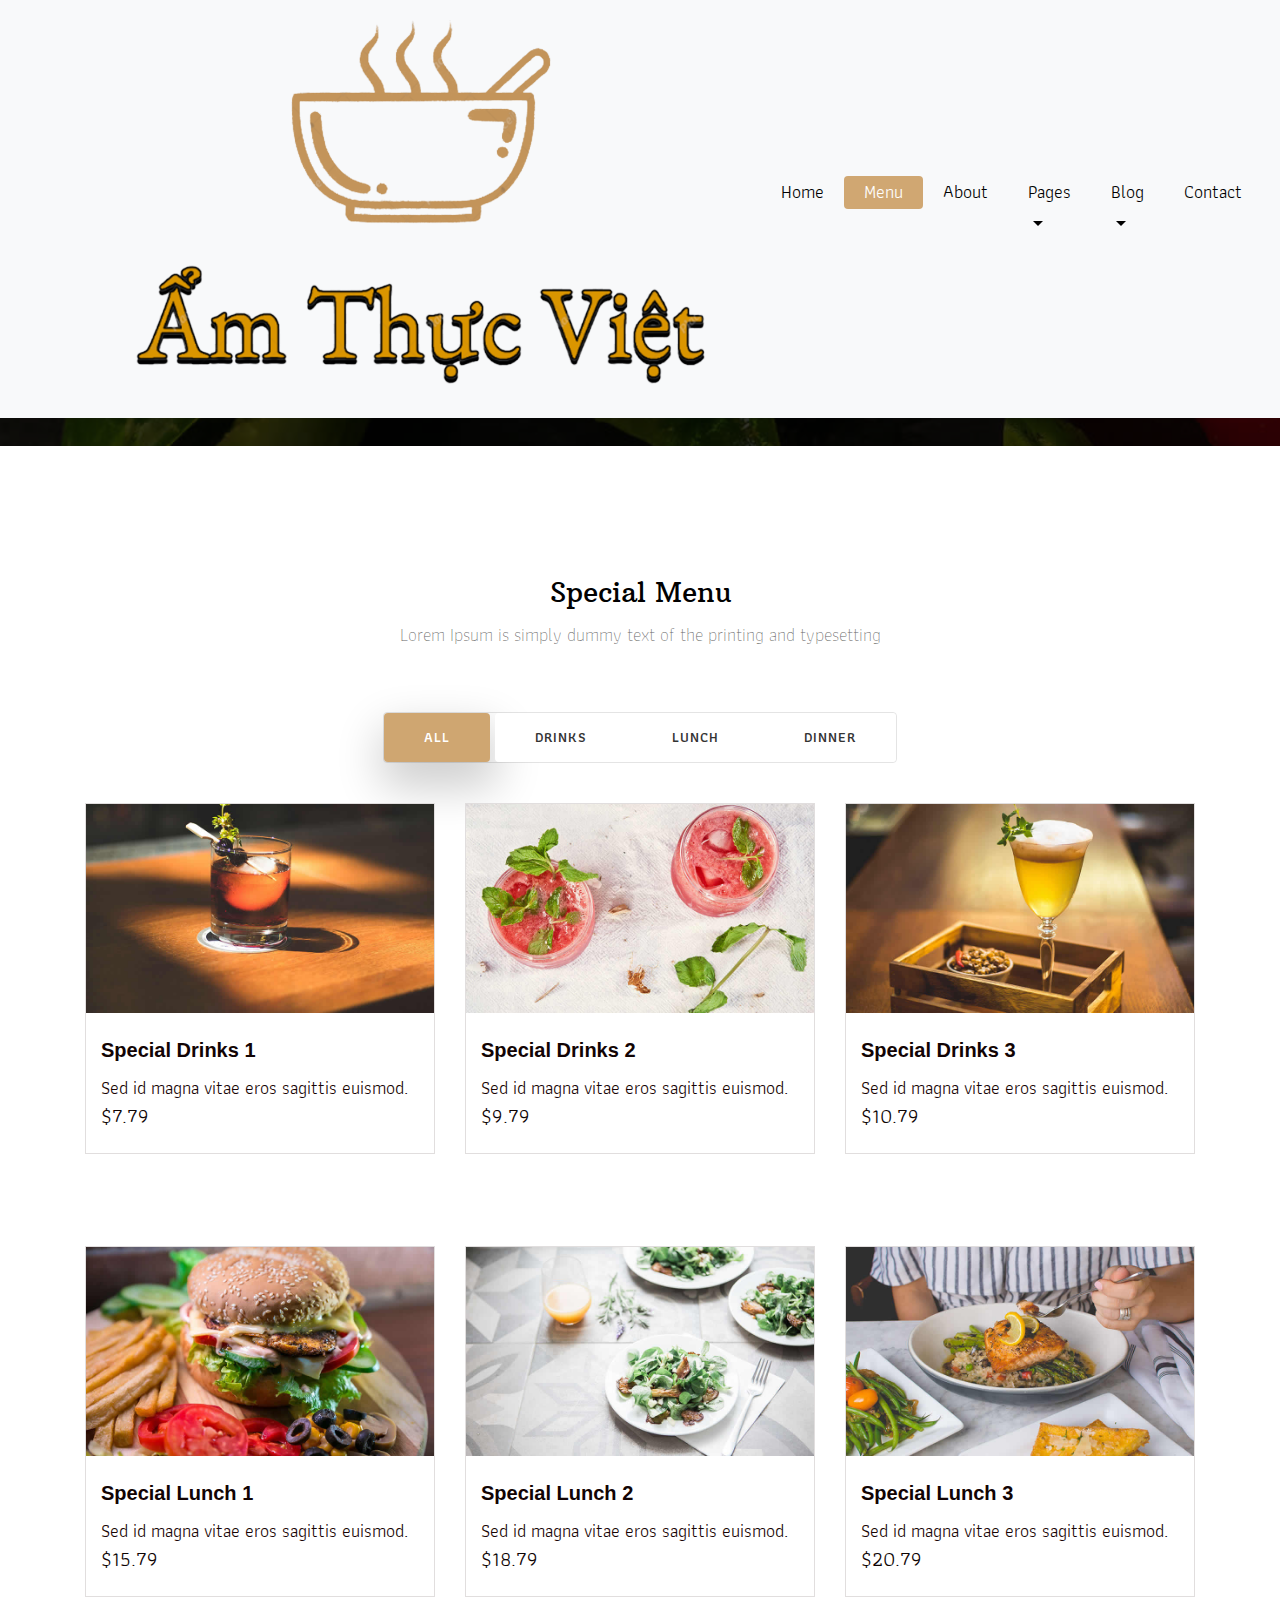
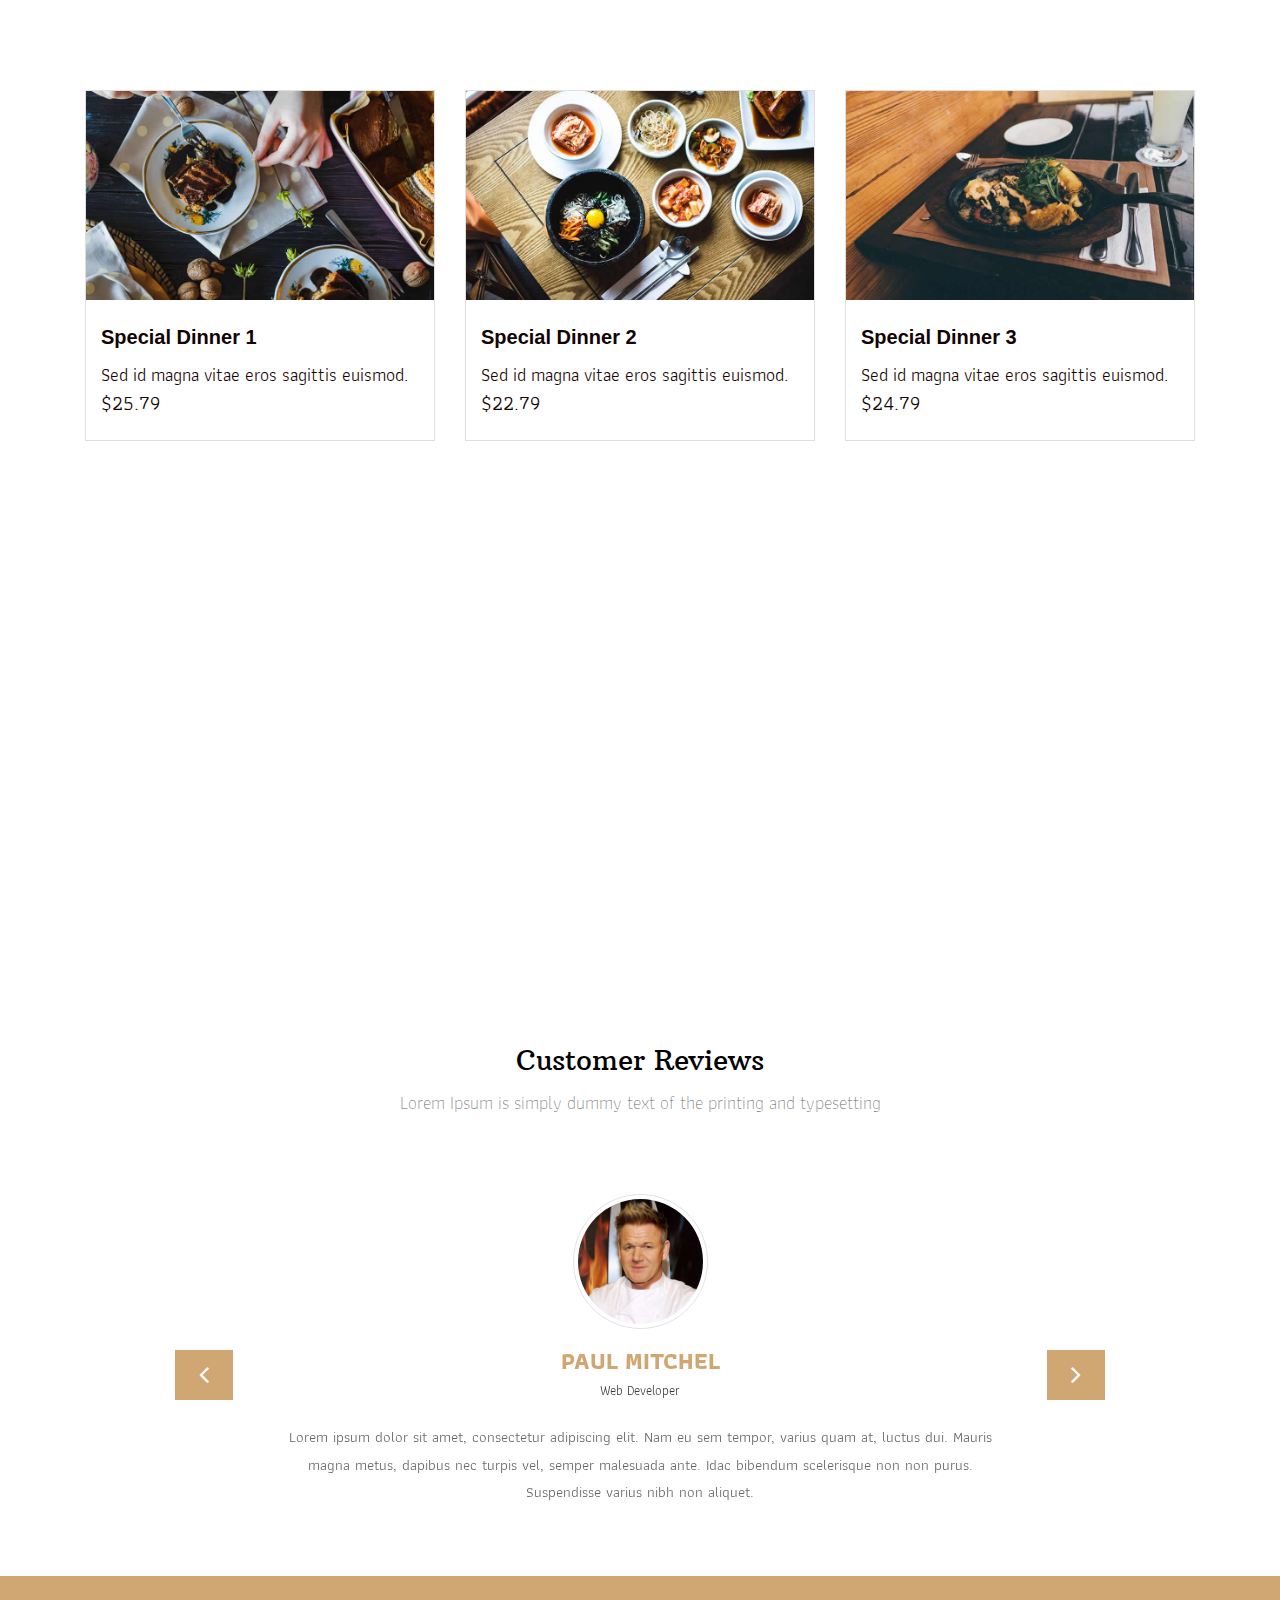
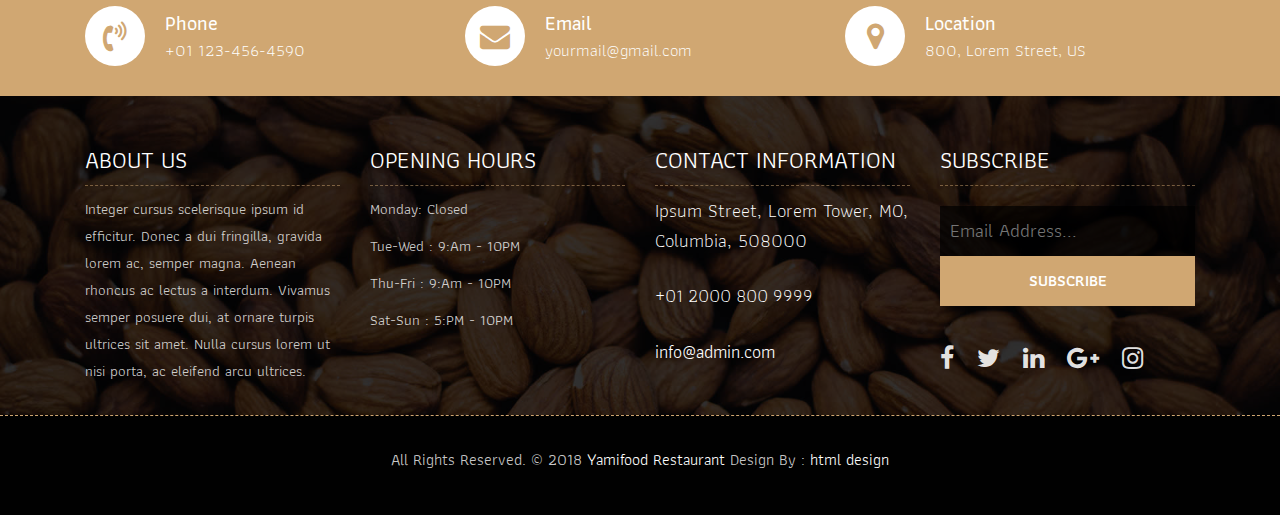
<file: yamifood/menu.html>
<!DOCTYPE html>
<html lang="en"><!-- Basic -->
<head>
	<meta charset="utf-8">
    <meta http-equiv="X-UA-Compatible" content="IE=edge">   
   
    <!-- Mobile Metas -->
    <meta name="viewport" content="width=device-width, initial-scale=1">
 
     <!-- Site Metas -->
    <title>Yamifood Restaurant - Responsive HTML5 Template</title>  
    <meta name="keywords" content="">
    <meta name="description" content="">
    <meta name="author" content="">

    <!-- Site Icons -->
    <link rel="shortcut icon" href="images/favicon.ico" type="image/x-icon">
    <link rel="apple-touch-icon" href="images/apple-touch-icon.png">

    <!-- Bootstrap CSS -->
    <link rel="stylesheet" href="css/bootstrap.min.css">    
	<!-- Site CSS -->
    <link rel="stylesheet" href="css/style.css">    
    <!-- Responsive CSS -->
    <link rel="stylesheet" href="css/responsive.css">
    <!-- Custom CSS -->
    <link rel="stylesheet" href="css/custom.css">

    <!--[if lt IE 9]>
      <script src="https://oss.maxcdn.com/libs/html5shiv/3.7.0/html5shiv.js"></script>
      <script src="https://oss.maxcdn.com/libs/respond.js/1.4.2/respond.min.js"></script>
    <![endif]-->

</head>

<body>
	<!-- Start header -->
	<header class="top-navbar">
		<nav class="navbar navbar-expand-lg navbar-light bg-light">
			<div class="container">
				<a class="navbar-brand" href="index.html">
					<img src="images/logo.png" alt="" />
				</a>
				<button class="navbar-toggler" type="button" data-toggle="collapse" data-target="#navbars-rs-food" aria-controls="navbars-rs-food" aria-expanded="false" aria-label="Toggle navigation">
				  <span class="navbar-toggler-icon"></span>
				</button>
				<div class="collapse navbar-collapse" id="navbars-rs-food">
					<ul class="navbar-nav ml-auto">
						<li class="nav-item"><a class="nav-link" href="index.html">Home</a></li>
						<li class="nav-item active"><a class="nav-link" href="menu.html">Menu</a></li>
						<li class="nav-item"><a class="nav-link" href="about.html">About</a></li>
						<li class="nav-item dropdown">
							<a class="nav-link dropdown-toggle" href="#" id="dropdown-a" data-toggle="dropdown">Pages</a>
							<div class="dropdown-menu" aria-labelledby="dropdown-a">
								<a class="dropdown-item" href="reservation.html">Reservation</a>
								<a class="dropdown-item" href="stuff.html">Stuff</a>
								<a class="dropdown-item" href="gallery.html">Gallery</a>
							</div>
						</li>
						<li class="nav-item dropdown">
							<a class="nav-link dropdown-toggle" href="#" id="dropdown-a" data-toggle="dropdown">Blog</a>
							<div class="dropdown-menu" aria-labelledby="dropdown-a">
								<a class="dropdown-item" href="blog.html">blog</a>
								<a class="dropdown-item" href="blog-details.html">blog Single</a>
							</div>
						</li>
						<li class="nav-item"><a class="nav-link" href="contact.html">Contact</a></li>
					</ul>
				</div>
			</div>
		</nav>
	</header>
	<!-- End header -->
	
	<!-- Start All Pages -->
	<div class="all-page-title page-breadcrumb">
		<div class="container text-center">
			<div class="row">
				<div class="col-lg-12">
					<h1>Special Menu</h1>
				</div>
			</div>
		</div>
	</div>
	<!-- End All Pages -->
	
	<!-- Start Menu -->
	<div class="menu-box">
		<div class="container">
			<div class="row">
				<div class="col-lg-12">
					<div class="heading-title text-center">
						<h2>Special Menu</h2>
						<p>Lorem Ipsum is simply dummy text of the printing and typesetting</p>
					</div>
				</div>
			</div>
			<div class="row">
				<div class="col-lg-12">
					<div class="special-menu text-center">
						<div class="button-group filter-button-group">
							<button class="active" data-filter="*">All</button>
							<button data-filter=".drinks">Drinks</button>
							<button data-filter=".lunch">Lunch</button>
							<button data-filter=".dinner">Dinner</button>
						</div>
					</div>
				</div>
			</div>
				
			<div class="row special-list">
				<div class="col-lg-4 col-md-6 special-grid drinks">
					<div class="gallery-single fix">
						<img src="images/img-01.jpg" class="img-fluid" alt="Image">
						<div class="why-text">
							<h4>Special Drinks 1</h4>
							<p>Sed id magna vitae eros sagittis euismod.</p>
							<h5> $7.79</h5>
						</div>
					</div>
				</div>
				
				<div class="col-lg-4 col-md-6 special-grid drinks">
					<div class="gallery-single fix">
						<img src="images/img-02.jpg" class="img-fluid" alt="Image">
						<div class="why-text">
							<h4>Special Drinks 2</h4>
							<p>Sed id magna vitae eros sagittis euismod.</p>
							<h5> $9.79</h5>
						</div>
					</div>
				</div>
				
				<div class="col-lg-4 col-md-6 special-grid drinks">
					<div class="gallery-single fix">
						<img src="images/img-03.jpg" class="img-fluid" alt="Image">
						<div class="why-text">
							<h4>Special Drinks 3</h4>
							<p>Sed id magna vitae eros sagittis euismod.</p>
							<h5> $10.79</h5>
						</div>
					</div>
				</div>
				
				<div class="col-lg-4 col-md-6 special-grid lunch">
					<div class="gallery-single fix">
						<img src="images/img-04.jpg" class="img-fluid" alt="Image">
						<div class="why-text">
							<h4>Special Lunch 1</h4>
							<p>Sed id magna vitae eros sagittis euismod.</p>
							<h5> $15.79</h5>
						</div>
					</div>
				</div>
				
				<div class="col-lg-4 col-md-6 special-grid lunch">
					<div class="gallery-single fix">
						<img src="images/img-05.jpg" class="img-fluid" alt="Image">
						<div class="why-text">
							<h4>Special Lunch 2</h4>
							<p>Sed id magna vitae eros sagittis euismod.</p>
							<h5> $18.79</h5>
						</div>
					</div>
				</div>
				
				<div class="col-lg-4 col-md-6 special-grid lunch">
					<div class="gallery-single fix">
						<img src="images/img-06.jpg" class="img-fluid" alt="Image">
						<div class="why-text">
							<h4>Special Lunch 3</h4>
							<p>Sed id magna vitae eros sagittis euismod.</p>
							<h5> $20.79</h5>
						</div>
					</div>
				</div>
				
				<div class="col-lg-4 col-md-6 special-grid dinner">
					<div class="gallery-single fix">
						<img src="images/img-07.jpg" class="img-fluid" alt="Image">
						<div class="why-text">
							<h4>Special Dinner 1</h4>
							<p>Sed id magna vitae eros sagittis euismod.</p>
							<h5> $25.79</h5>
						</div>
					</div>
				</div>
				
				<div class="col-lg-4 col-md-6 special-grid dinner">
					<div class="gallery-single fix">
						<img src="images/img-08.jpg" class="img-fluid" alt="Image">
						<div class="why-text">
							<h4>Special Dinner 2</h4>
							<p>Sed id magna vitae eros sagittis euismod.</p>
							<h5> $22.79</h5>
						</div>
					</div>
				</div>
				
				<div class="col-lg-4 col-md-6 special-grid dinner">
					<div class="gallery-single fix">
						<img src="images/img-09.jpg" class="img-fluid" alt="Image">
						<div class="why-text">
							<h4>Special Dinner 3</h4>
							<p>Sed id magna vitae eros sagittis euismod.</p>
							<h5> $24.79</h5>
						</div>
					</div>
				</div>
				
			</div>
		</div>
	</div>
	<!-- End Menu -->
	
	<!-- Start QT -->
	<div class="qt-box qt-background">
		<div class="container">
			<div class="row">
				<div class="col-md-8 ml-auto mr-auto text-left">
					<p class="lead ">
						" If you're not the one cooking, stay out of the way and compliment the chef. "
					</p>
					<span class="lead">Michael Strahan</span>
				</div>
			</div>
		</div>
	</div>
	<!-- End QT -->
	
	<!-- Start Customer Reviews -->
	<div class="customer-reviews-box">
		<div class="container">
			<div class="row">
				<div class="col-lg-12">
					<div class="heading-title text-center">
						<h2>Customer Reviews</h2>
						<p>Lorem Ipsum is simply dummy text of the printing and typesetting</p>
					</div>
				</div>
			</div>
			<div class="row">
				<div class="col-md-8 mr-auto ml-auto text-center">
					<div id="reviews" class="carousel slide" data-ride="carousel">
						<div class="carousel-inner mt-4">
							<div class="carousel-item text-center active">
								<div class="img-box p-1 border rounded-circle m-auto">
									<img class="d-block w-100 rounded-circle" src="images/profile-1.jpg" alt="">
								</div>
								<h5 class="mt-4 mb-0"><strong class="text-warning text-uppercase">Paul Mitchel</strong></h5>
								<h6 class="text-dark m-0">Web Developer</h6>
								<p class="m-0 pt-3">Lorem ipsum dolor sit amet, consectetur adipiscing elit. Nam eu sem tempor, varius quam at, luctus dui. Mauris magna metus, dapibus nec turpis vel, semper malesuada ante. Idac bibendum scelerisque non non purus. Suspendisse varius nibh non aliquet.</p>
							</div>
							<div class="carousel-item text-center">
								<div class="img-box p-1 border rounded-circle m-auto">
									<img class="d-block w-100 rounded-circle" src="images/profile-3.jpg" alt="">
								</div>
								<h5 class="mt-4 mb-0"><strong class="text-warning text-uppercase">Steve Fonsi</strong></h5>
								<h6 class="text-dark m-0">Web Designer</h6>
								<p class="m-0 pt-3">Lorem ipsum dolor sit amet, consectetur adipiscing elit. Nam eu sem tempor, varius quam at, luctus dui. Mauris magna metus, dapibus nec turpis vel, semper malesuada ante. Idac bibendum scelerisque non non purus. Suspendisse varius nibh non aliquet.</p>
							</div>
							<div class="carousel-item text-center">
								<div class="img-box p-1 border rounded-circle m-auto">
									<img class="d-block w-100 rounded-circle" src="images/profile-7.jpg" alt="">
								</div>
								<h5 class="mt-4 mb-0"><strong class="text-warning text-uppercase">Daniel vebar</strong></h5>
								<h6 class="text-dark m-0">Seo Analyst</h6>
								<p class="m-0 pt-3">Lorem ipsum dolor sit amet, consectetur adipiscing elit. Nam eu sem tempor, varius quam at, luctus dui. Mauris magna metus, dapibus nec turpis vel, semper malesuada ante. Idac bibendum scelerisque non non purus. Suspendisse varius nibh non aliquet.</p>
							</div>
						</div>
						<a class="carousel-control-prev" href="#reviews" role="button" data-slide="prev">
							<i class="fa fa-angle-left" aria-hidden="true"></i>
							<span class="sr-only">Previous</span>
						</a>
						<a class="carousel-control-next" href="#reviews" role="button" data-slide="next">
							<i class="fa fa-angle-right" aria-hidden="true"></i>
							<span class="sr-only">Next</span>
						</a>
                    </div>
				</div>
			</div>
		</div>
	</div>
	<!-- End Customer Reviews -->
	
	<!-- Start Contact info -->
	<div class="contact-imfo-box">
		<div class="container">
			<div class="row">
				<div class="col-md-4">
					<i class="fa fa-volume-control-phone"></i>
					<div class="overflow-hidden">
						<h4>Phone</h4>
						<p class="lead">
							+01 123-456-4590
						</p>
					</div>
				</div>
				<div class="col-md-4">
					<i class="fa fa-envelope"></i>
					<div class="overflow-hidden">
						<h4>Email</h4>
						<p class="lead">
							yourmail@gmail.com
						</p>
					</div>
				</div>
				<div class="col-md-4">
					<i class="fa fa-map-marker"></i>
					<div class="overflow-hidden">
						<h4>Location</h4>
						<p class="lead">
							800, Lorem Street, US
						</p>
					</div>
				</div>
			</div>
		</div>
	</div>
	<!-- End Contact info -->
	
	<!-- Start Footer -->
	<footer class="footer-area bg-f">
		<div class="container">
			<div class="row">
				<div class="col-lg-3 col-md-6">
					<h3>About Us</h3>
					<p>Integer cursus scelerisque ipsum id efficitur. Donec a dui fringilla, gravida lorem ac, semper magna. Aenean rhoncus ac lectus a interdum. Vivamus semper posuere dui, at ornare turpis ultrices sit amet. Nulla cursus lorem ut nisi porta, ac eleifend arcu ultrices.</p>
				</div>
				<div class="col-lg-3 col-md-6">
					<h3>Opening hours</h3>
					<p><span class="text-color">Monday: </span>Closed</p>
					<p><span class="text-color">Tue-Wed :</span> 9:Am - 10PM</p>
					<p><span class="text-color">Thu-Fri :</span> 9:Am - 10PM</p>
					<p><span class="text-color">Sat-Sun :</span> 5:PM - 10PM</p>
				</div>
				<div class="col-lg-3 col-md-6">
					<h3>Contact information</h3>
					<p class="lead">Ipsum Street, Lorem Tower, MO, Columbia, 508000</p>
					<p class="lead"><a href="#">+01 2000 800 9999</a></p>
					<p><a href="#"> info@admin.com</a></p>
				</div>
				<div class="col-lg-3 col-md-6">
					<h3>Subscribe</h3>
					<div class="subscribe_form">
						<form class="subscribe_form">
							<input name="EMAIL" id="subs-email" class="form_input" placeholder="Email Address..." type="email">
							<button type="submit" class="submit">SUBSCRIBE</button>
							<div class="clearfix"></div>
						</form>
					</div>
					<ul class="list-inline f-social">
						<li class="list-inline-item"><a href="#"><i class="fa fa-facebook" aria-hidden="true"></i></a></li>
						<li class="list-inline-item"><a href="#"><i class="fa fa-twitter" aria-hidden="true"></i></a></li>
						<li class="list-inline-item"><a href="#"><i class="fa fa-linkedin" aria-hidden="true"></i></a></li>
						<li class="list-inline-item"><a href="#"><i class="fa fa-google-plus" aria-hidden="true"></i></a></li>
						<li class="list-inline-item"><a href="#"><i class="fa fa-instagram" aria-hidden="true"></i></a></li>
					</ul>
				</div>
			</div>
		</div>
		
		<div class="copyright">
			<div class="container">
				<div class="row">
					<div class="col-lg-12">
						<p class="company-name">All Rights Reserved. &copy; 2018 <a href="#">Yamifood Restaurant</a> Design By : 
					<a href="https://html.design/">html design</a></p>
					</div>
				</div>
			</div>
		</div>
		
	</footer>
	<!-- End Footer -->
	
	<a href="#" id="back-to-top" title="Back to top" style="display: none;">&uarr;</a>

	<!-- ALL JS FILES -->
	<script src="js/jquery-3.2.1.min.js"></script>
	<script src="js/popper.min.js"></script>
	<script src="js/bootstrap.min.js"></script>
    <!-- ALL PLUGINS -->
	<script src="js/jquery.superslides.min.js"></script>
	<script src="js/images-loded.min.js"></script>
	<script src="js/isotope.min.js"></script>
	<script src="js/baguetteBox.min.js"></script>
	<script src="js/form-validator.min.js"></script>
    <script src="js/contact-form-script.js"></script>
    <script src="js/custom.js"></script>
</body>
</html>
</file>
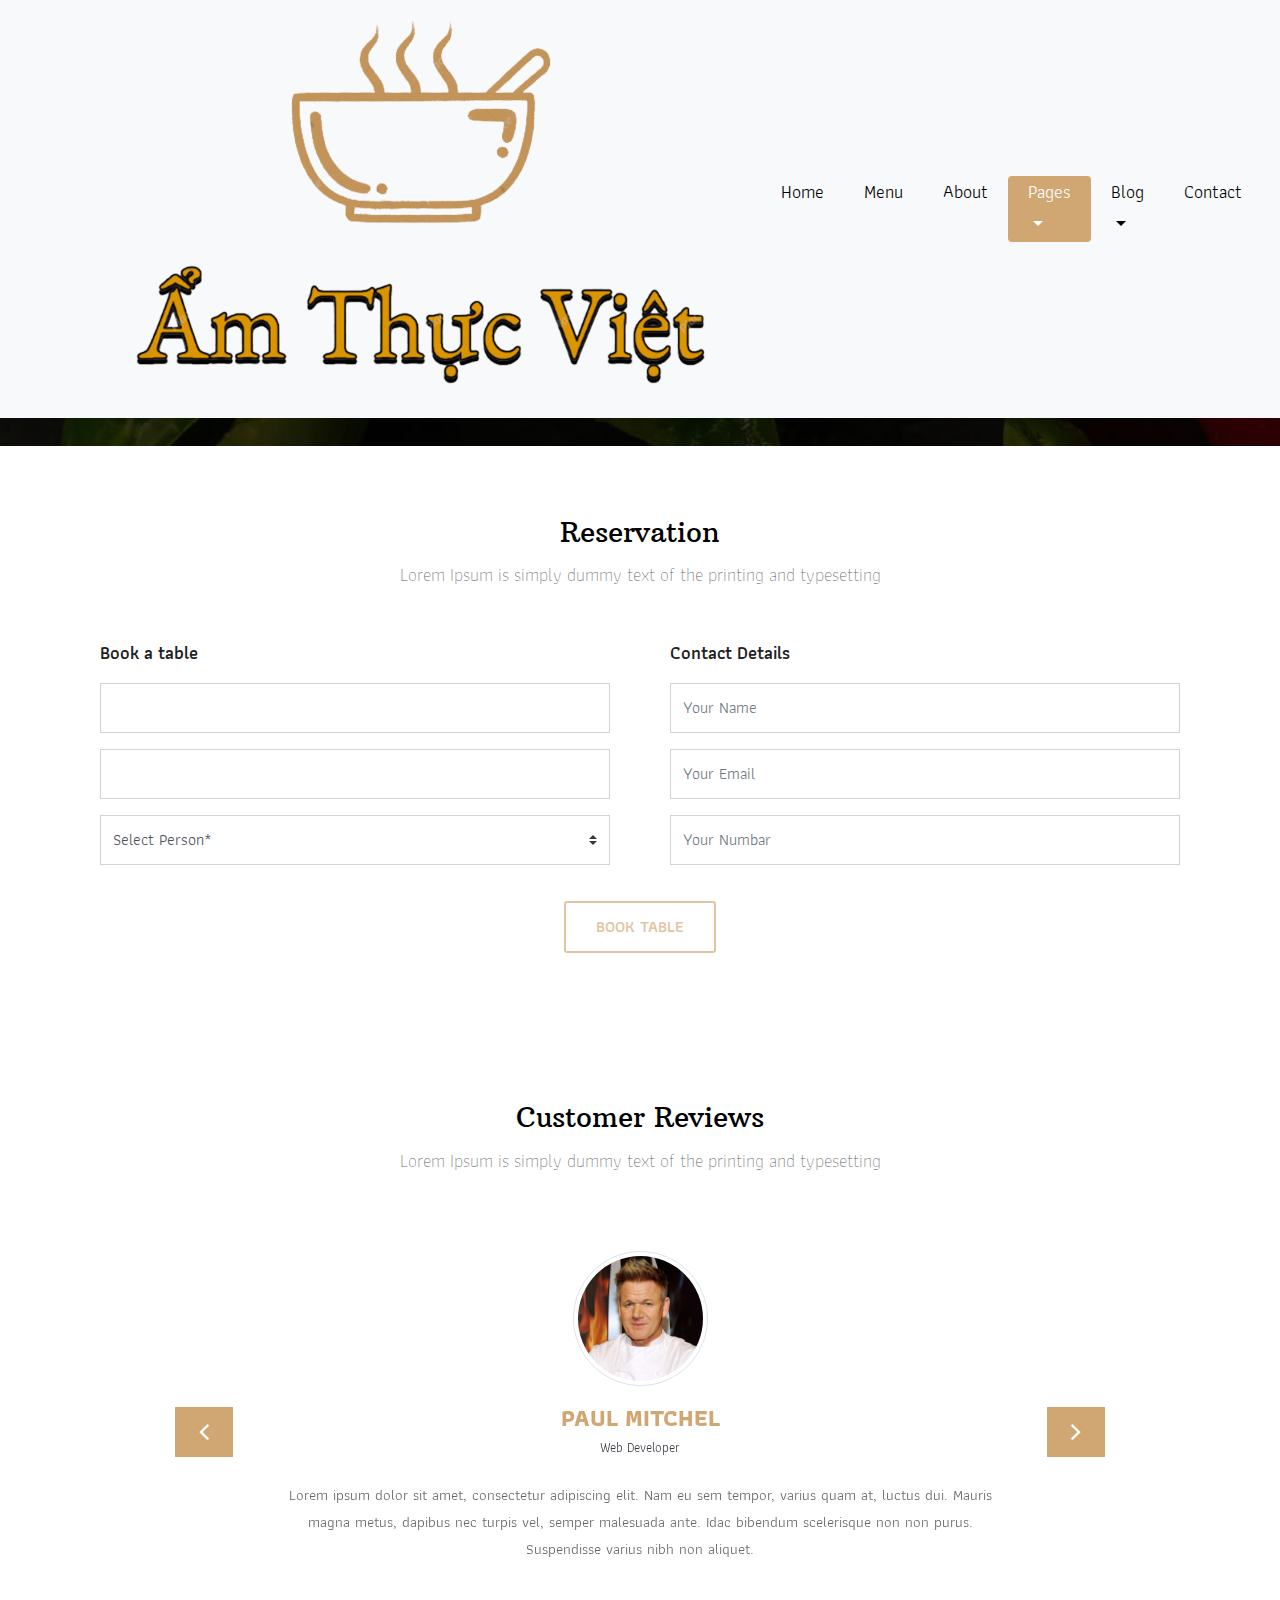
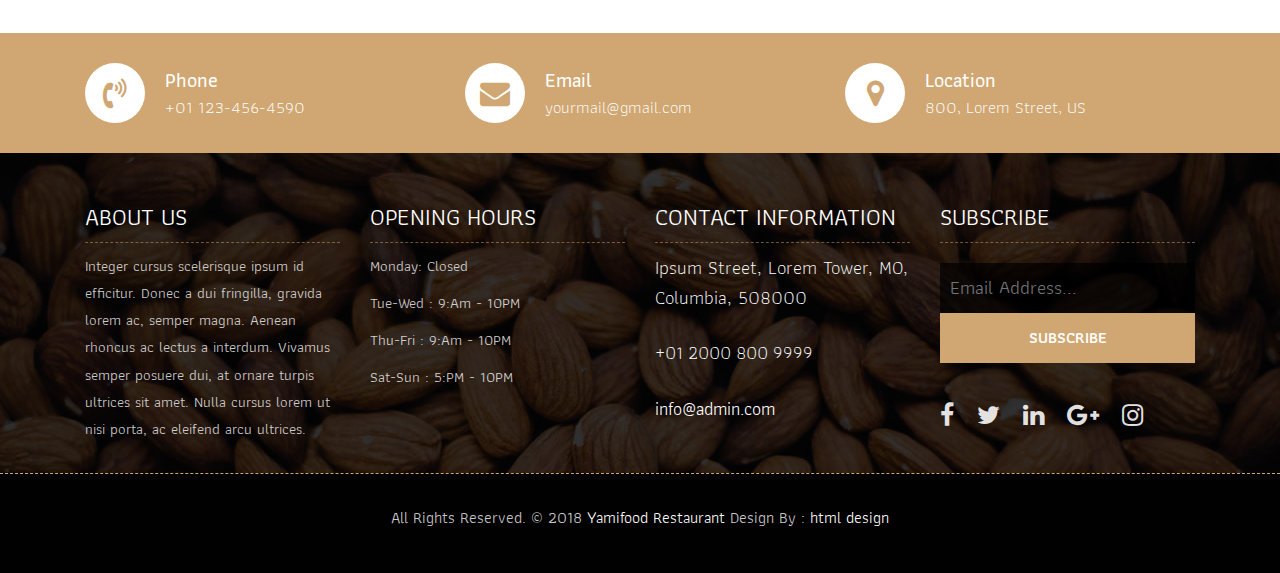
<file: yamifood/reservation.html>
<!DOCTYPE html>
<html lang="en"><!-- Basic -->
<head>
	<meta charset="utf-8">
    <meta http-equiv="X-UA-Compatible" content="IE=edge">   
   
    <!-- Mobile Metas -->
    <meta name="viewport" content="width=device-width, initial-scale=1">
 
     <!-- Site Metas -->
    <title>Yamifood Restaurant - Responsive HTML5 Template</title>  
    <meta name="keywords" content="">
    <meta name="description" content="">
    <meta name="author" content="">

    <!-- Site Icons -->
    <link rel="shortcut icon" href="images/favicon.ico" type="image/x-icon">
    <link rel="apple-touch-icon" href="images/apple-touch-icon.png">

    <!-- Bootstrap CSS -->
    <link rel="stylesheet" href="css/bootstrap.min.css">    
	<!-- Site CSS -->
    <link rel="stylesheet" href="css/style.css">    
	<!-- Pickadate CSS -->
    <link rel="stylesheet" href="css/classic.css">    
	<link rel="stylesheet" href="css/classic.date.css">    
	<link rel="stylesheet" href="css/classic.time.css">    
    <!-- Responsive CSS -->
    <link rel="stylesheet" href="css/responsive.css">
    <!-- Custom CSS -->
    <link rel="stylesheet" href="css/custom.css">

    <!--[if lt IE 9]>
      <script src="https://oss.maxcdn.com/libs/html5shiv/3.7.0/html5shiv.js"></script>
      <script src="https://oss.maxcdn.com/libs/respond.js/1.4.2/respond.min.js"></script>
    <![endif]-->

</head>

<body>
	<!-- Start header -->
	<header class="top-navbar">
		<nav class="navbar navbar-expand-lg navbar-light bg-light">
			<div class="container">
				<a class="navbar-brand" href="index.html">
					<img src="images/logo.png" alt="" />
				</a>
				<button class="navbar-toggler" type="button" data-toggle="collapse" data-target="#navbars-rs-food" aria-controls="navbars-rs-food" aria-expanded="false" aria-label="Toggle navigation">
				  <span class="navbar-toggler-icon"></span>
				</button>
				<div class="collapse navbar-collapse" id="navbars-rs-food">
					<ul class="navbar-nav ml-auto">
						<li class="nav-item"><a class="nav-link" href="index.html">Home</a></li>
						<li class="nav-item"><a class="nav-link" href="menu.html">Menu</a></li>
						<li class="nav-item"><a class="nav-link" href="about.html">About</a></li>
						<li class="nav-item active dropdown">
							<a class="nav-link dropdown-toggle" href="#" id="dropdown-a" data-toggle="dropdown">Pages</a>
							<div class="dropdown-menu" aria-labelledby="dropdown-a">
								<a class="dropdown-item" href="reservation.html">Reservation</a>
								<a class="dropdown-item" href="stuff.html">Stuff</a>
								<a class="dropdown-item" href="gallery.html">Gallery</a>
							</div>
						</li>
						<li class="nav-item dropdown">
							<a class="nav-link dropdown-toggle" href="#" id="dropdown-a" data-toggle="dropdown">Blog</a>
							<div class="dropdown-menu" aria-labelledby="dropdown-a">
								<a class="dropdown-item" href="blog.html">blog</a>
								<a class="dropdown-item" href="blog-details.html">blog Single</a>
							</div>
						</li>
						<li class="nav-item"><a class="nav-link" href="contact.html">Contact</a></li>
					</ul>
				</div>
			</div>
		</nav>
	</header>
	<!-- End header -->
	
	<!-- Start All Pages -->
	<div class="all-page-title page-breadcrumb">
		<div class="container text-center">
			<div class="row">
				<div class="col-lg-12">
					<h1>Reservation</h1>
				</div>
			</div>
		</div>
	</div>
	<!-- End All Pages -->
	
	<!-- Start Reservation -->
	<div class="reservation-box">
		<div class="container">
			<div class="row">
				<div class="col-lg-12">
					<div class="heading-title text-center">
						<h2>Reservation</h2>
						<p>Lorem Ipsum is simply dummy text of the printing and typesetting</p>
					</div>
				</div>
			</div>
			<div class="row">
				<div class="col-lg-12 col-sm-12 col-xs-12">
					<div class="contact-block">
						<form id="contactForm">
							<div class="row">
								<div class="col-md-6">
									<h3>Book a table</h3>
									<div class="col-md-12">
										<div class="form-group">
											<input id="input_date" class="datepicker picker__input form-control" name="date" type="text" value="" equired data-error="Please enter Date">
											<div class="help-block with-errors"></div>
										</div>                                 
									</div>
									<div class="col-md-12">
										<div class="form-group">
											<input id="input_time" class="time form-control picker__input" required data-error="Please enter time">
											<div class="help-block with-errors"></div>
										</div>                                 
									</div>
									<div class="col-md-12">
										<div class="form-group">
											<select class="custom-select d-block form-control" id="person" required data-error="Please select Person">
											  <option disabled selected>Select Person*</option>
											  <option value="1">1</option>
											  <option value="2">2</option>
											  <option value="3">3</option>
											  <option value="4">4</option>
											  <option value="5">5</option>
											  <option value="6">6</option>
											  <option value="7">7</option>
											</select>
											<div class="help-block with-errors"></div>
										</div> 
									</div>
								</div>
								<div class="col-md-6">
									<h3>Contact Details</h3>
									<div class="col-md-12">
										<div class="form-group">
											<input type="text" class="form-control" id="name" name="name" placeholder="Your Name" required data-error="Please enter your name">
											<div class="help-block with-errors"></div>
										</div>                                 
									</div>
									<div class="col-md-12">
										<div class="form-group">
											<input type="text" placeholder="Your Email" id="email" class="form-control" name="email" required data-error="Please enter your email">
											<div class="help-block with-errors"></div>
										</div> 
									</div>
									<div class="col-md-12">
										<div class="form-group">
											<input type="text" placeholder="Your Numbar" id="phone" class="form-control" name="phone" required data-error="Please enter your Numbar">
											<div class="help-block with-errors"></div>
										</div> 
									</div>
								</div>
								<div class="col-md-12">
									<div class="submit-button text-center">
										<button class="btn btn-common" id="submit" type="submit">Book Table</button>
										<div id="msgSubmit" class="h3 text-center hidden"></div> 
										<div class="clearfix"></div> 
									</div>
								</div>
							</div>            
						</form>
					</div>
				</div>
			</div>
		</div>
	</div>
	<!-- End Reservation -->
	
	<!-- Start Customer Reviews -->
	<div class="customer-reviews-box">
		<div class="container">
			<div class="row">
				<div class="col-lg-12">
					<div class="heading-title text-center">
						<h2>Customer Reviews</h2>
						<p>Lorem Ipsum is simply dummy text of the printing and typesetting</p>
					</div>
				</div>
			</div>
			<div class="row">
				<div class="col-md-8 mr-auto ml-auto text-center">
					<div id="reviews" class="carousel slide" data-ride="carousel">
						<div class="carousel-inner mt-4">
							<div class="carousel-item text-center active">
								<div class="img-box p-1 border rounded-circle m-auto">
									<img class="d-block w-100 rounded-circle" src="images/profile-1.jpg" alt="">
								</div>
								<h5 class="mt-4 mb-0"><strong class="text-warning text-uppercase">Paul Mitchel</strong></h5>
								<h6 class="text-dark m-0">Web Developer</h6>
								<p class="m-0 pt-3">Lorem ipsum dolor sit amet, consectetur adipiscing elit. Nam eu sem tempor, varius quam at, luctus dui. Mauris magna metus, dapibus nec turpis vel, semper malesuada ante. Idac bibendum scelerisque non non purus. Suspendisse varius nibh non aliquet.</p>
							</div>
							<div class="carousel-item text-center">
								<div class="img-box p-1 border rounded-circle m-auto">
									<img class="d-block w-100 rounded-circle" src="images/profile-3.jpg" alt="">
								</div>
								<h5 class="mt-4 mb-0"><strong class="text-warning text-uppercase">Steve Fonsi</strong></h5>
								<h6 class="text-dark m-0">Web Designer</h6>
								<p class="m-0 pt-3">Lorem ipsum dolor sit amet, consectetur adipiscing elit. Nam eu sem tempor, varius quam at, luctus dui. Mauris magna metus, dapibus nec turpis vel, semper malesuada ante. Idac bibendum scelerisque non non purus. Suspendisse varius nibh non aliquet.</p>
							</div>
							<div class="carousel-item text-center">
								<div class="img-box p-1 border rounded-circle m-auto">
									<img class="d-block w-100 rounded-circle" src="images/profile-7.jpg" alt="">
								</div>
								<h5 class="mt-4 mb-0"><strong class="text-warning text-uppercase">Daniel vebar</strong></h5>
								<h6 class="text-dark m-0">Seo Analyst</h6>
								<p class="m-0 pt-3">Lorem ipsum dolor sit amet, consectetur adipiscing elit. Nam eu sem tempor, varius quam at, luctus dui. Mauris magna metus, dapibus nec turpis vel, semper malesuada ante. Idac bibendum scelerisque non non purus. Suspendisse varius nibh non aliquet.</p>
							</div>
						</div>
						<a class="carousel-control-prev" href="#reviews" role="button" data-slide="prev">
							<i class="fa fa-angle-left" aria-hidden="true"></i>
							<span class="sr-only">Previous</span>
						</a>
						<a class="carousel-control-next" href="#reviews" role="button" data-slide="next">
							<i class="fa fa-angle-right" aria-hidden="true"></i>
							<span class="sr-only">Next</span>
						</a>
                    </div>
				</div>
			</div>
		</div>
	</div>
	<!-- End Customer Reviews -->
	
	<!-- Start Contact info -->
	<div class="contact-imfo-box">
		<div class="container">
			<div class="row">
				<div class="col-md-4">
					<i class="fa fa-volume-control-phone"></i>
					<div class="overflow-hidden">
						<h4>Phone</h4>
						<p class="lead">
							+01 123-456-4590
						</p>
					</div>
				</div>
				<div class="col-md-4">
					<i class="fa fa-envelope"></i>
					<div class="overflow-hidden">
						<h4>Email</h4>
						<p class="lead">
							yourmail@gmail.com
						</p>
					</div>
				</div>
				<div class="col-md-4">
					<i class="fa fa-map-marker"></i>
					<div class="overflow-hidden">
						<h4>Location</h4>
						<p class="lead">
							800, Lorem Street, US
						</p>
					</div>
				</div>
			</div>
		</div>
	</div>
	<!-- End Contact info -->
	
	<!-- Start Footer -->
	<footer class="footer-area bg-f">
		<div class="container">
			<div class="row">
				<div class="col-lg-3 col-md-6">
					<h3>About Us</h3>
					<p>Integer cursus scelerisque ipsum id efficitur. Donec a dui fringilla, gravida lorem ac, semper magna. Aenean rhoncus ac lectus a interdum. Vivamus semper posuere dui, at ornare turpis ultrices sit amet. Nulla cursus lorem ut nisi porta, ac eleifend arcu ultrices.</p>
				</div>
				<div class="col-lg-3 col-md-6">
					<h3>Opening hours</h3>
					<p><span class="text-color">Monday: </span>Closed</p>
					<p><span class="text-color">Tue-Wed :</span> 9:Am - 10PM</p>
					<p><span class="text-color">Thu-Fri :</span> 9:Am - 10PM</p>
					<p><span class="text-color">Sat-Sun :</span> 5:PM - 10PM</p>
				</div>
				<div class="col-lg-3 col-md-6">
					<h3>Contact information</h3>
					<p class="lead">Ipsum Street, Lorem Tower, MO, Columbia, 508000</p>
					<p class="lead"><a href="#">+01 2000 800 9999</a></p>
					<p><a href="#"> info@admin.com</a></p>
				</div>
				<div class="col-lg-3 col-md-6">
					<h3>Subscribe</h3>
					<div class="subscribe_form">
						<form class="subscribe_form">
							<input name="EMAIL" id="subs-email" class="form_input" placeholder="Email Address..." type="email">
							<button type="submit" class="submit">SUBSCRIBE</button>
							<div class="clearfix"></div>
						</form>
					</div>
					<ul class="list-inline f-social">
						<li class="list-inline-item"><a href="#"><i class="fa fa-facebook" aria-hidden="true"></i></a></li>
						<li class="list-inline-item"><a href="#"><i class="fa fa-twitter" aria-hidden="true"></i></a></li>
						<li class="list-inline-item"><a href="#"><i class="fa fa-linkedin" aria-hidden="true"></i></a></li>
						<li class="list-inline-item"><a href="#"><i class="fa fa-google-plus" aria-hidden="true"></i></a></li>
						<li class="list-inline-item"><a href="#"><i class="fa fa-instagram" aria-hidden="true"></i></a></li>
					</ul>
				</div>
			</div>
		</div>
		
		<div class="copyright">
			<div class="container">
				<div class="row">
					<div class="col-lg-12">
						<p class="company-name">All Rights Reserved. &copy; 2018 <a href="#">Yamifood Restaurant</a> Design By : 
					<a href="https://html.design/">html design</a></p>
					</div>
				</div>
			</div>
		</div>
		
	</footer>
	<!-- End Footer -->
	
	<a href="#" id="back-to-top" title="Back to top" style="display: none;">&uarr;</a>

	<!-- ALL JS FILES -->
	<script src="js/jquery-3.2.1.min.js"></script>
	<script src="js/popper.min.js"></script>
	<script src="js/bootstrap.min.js"></script>
    <!-- ALL PLUGINS -->
	<script src="js/jquery.superslides.min.js"></script>
	<script src="js/images-loded.min.js"></script>
	<script src="js/isotope.min.js"></script>
	<script src="js/baguetteBox.min.js"></script>
	<script src="js/picker.js"></script>
	<script src="js/picker.date.js"></script>
	<script src="js/picker.time.js"></script>
	<script src="js/legacy.js"></script>
	<script src="js/form-validator.min.js"></script>
    <script src="js/contact-form-script.js"></script>
    <script src="js/custom.js"></script>
</body>
</html>
</file>
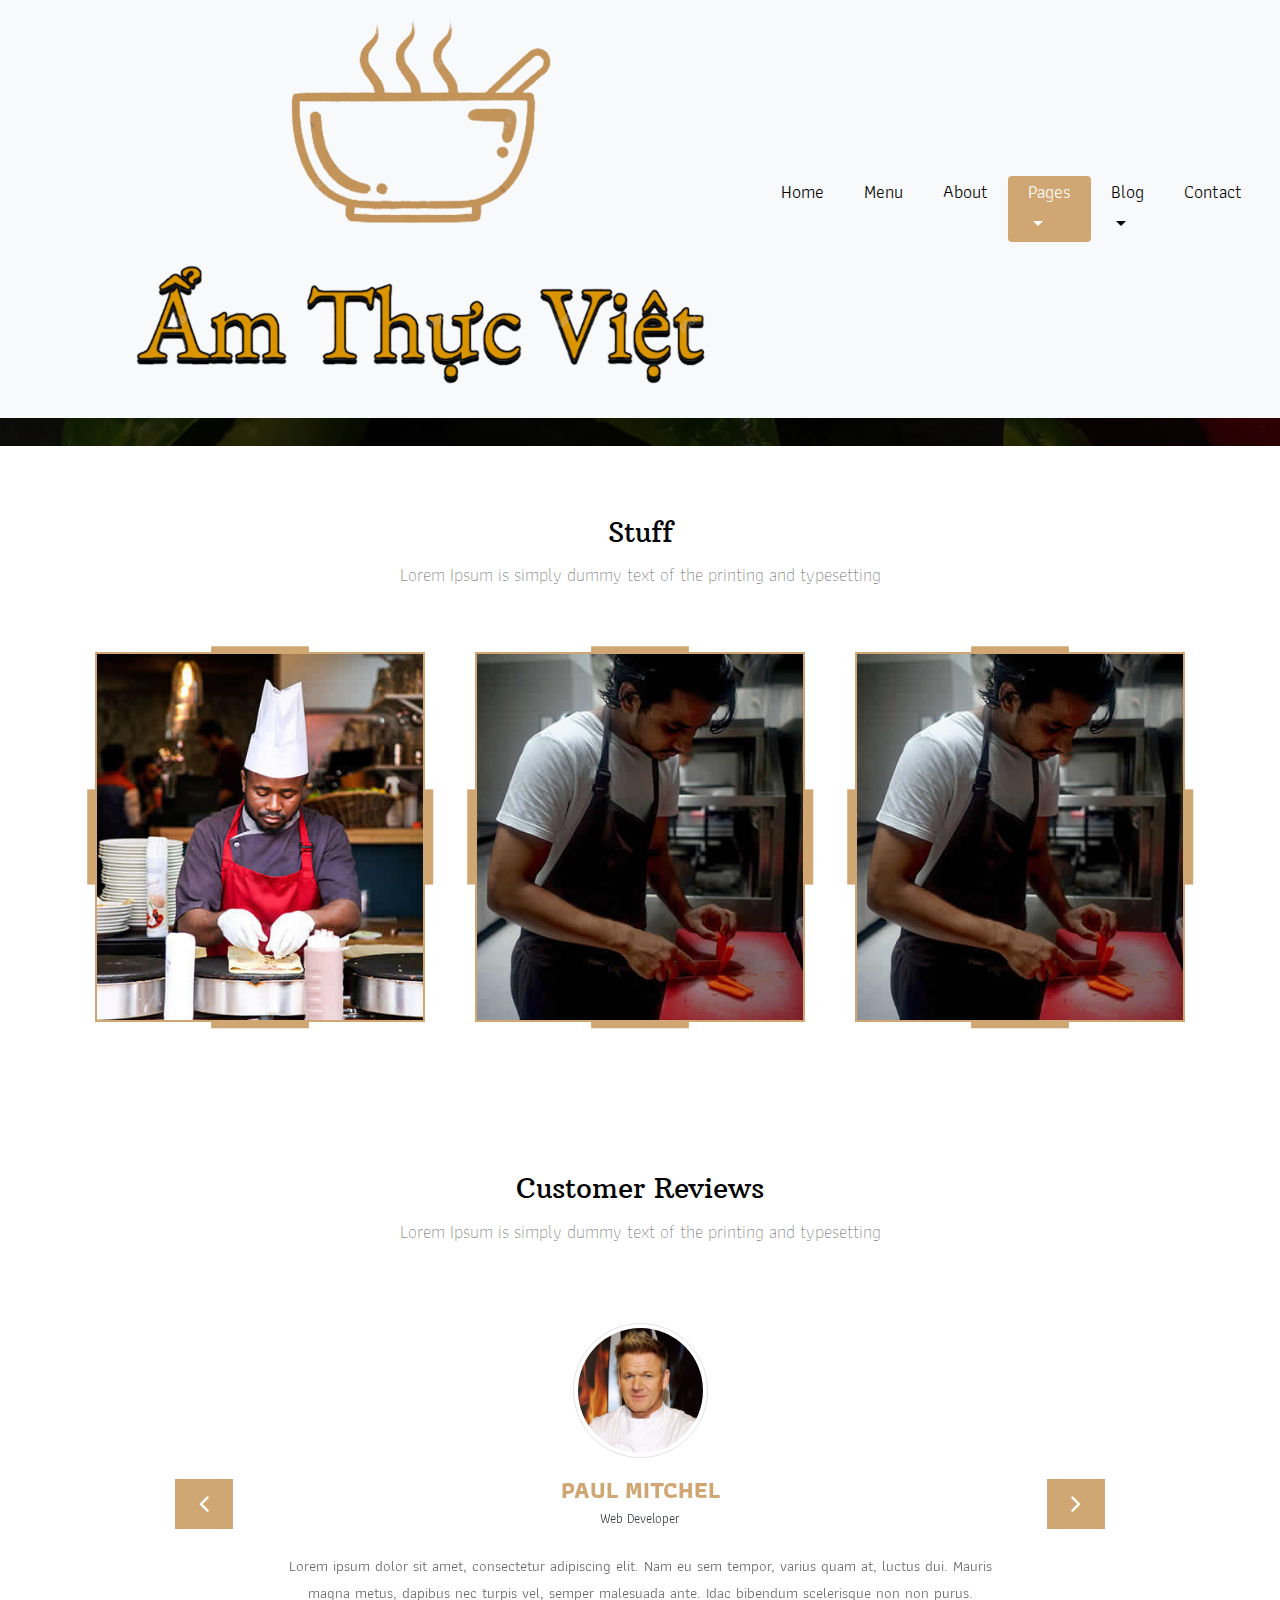
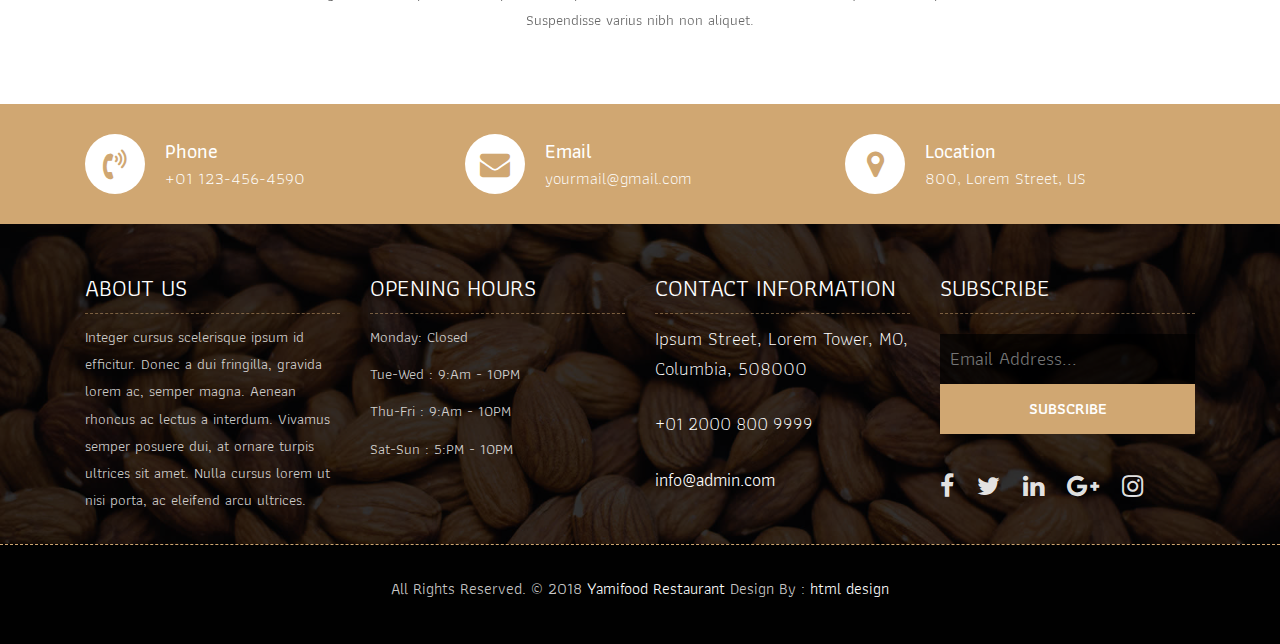
<file: yamifood/stuff.html>
<!DOCTYPE html>
<html lang="en"><!-- Basic -->
<head>
	<meta charset="utf-8">
    <meta http-equiv="X-UA-Compatible" content="IE=edge">   
   
    <!-- Mobile Metas -->
    <meta name="viewport" content="width=device-width, initial-scale=1">
 
     <!-- Site Metas -->
    <title>Yamifood Restaurant - Responsive HTML5 Template</title>  
    <meta name="keywords" content="">
    <meta name="description" content="">
    <meta name="author" content="">

    <!-- Site Icons -->
    <link rel="shortcut icon" href="images/favicon.ico" type="image/x-icon">
    <link rel="apple-touch-icon" href="images/apple-touch-icon.png">

    <!-- Bootstrap CSS -->
    <link rel="stylesheet" href="css/bootstrap.min.css">    
	<!-- Site CSS -->
    <link rel="stylesheet" href="css/style.css">    
    <!-- Responsive CSS -->
    <link rel="stylesheet" href="css/responsive.css">
    <!-- Custom CSS -->
    <link rel="stylesheet" href="css/custom.css">

    <!--[if lt IE 9]>
      <script src="https://oss.maxcdn.com/libs/html5shiv/3.7.0/html5shiv.js"></script>
      <script src="https://oss.maxcdn.com/libs/respond.js/1.4.2/respond.min.js"></script>
    <![endif]-->

</head>

<body>
	<!-- Start header -->
	<header class="top-navbar">
		<nav class="navbar navbar-expand-lg navbar-light bg-light">
			<div class="container">
				<a class="navbar-brand" href="index.html">
					<img src="images/logo.png" alt="" />
				</a>
				<button class="navbar-toggler" type="button" data-toggle="collapse" data-target="#navbars-rs-food" aria-controls="navbars-rs-food" aria-expanded="false" aria-label="Toggle navigation">
				  <span class="navbar-toggler-icon"></span>
				</button>
				<div class="collapse navbar-collapse" id="navbars-rs-food">
					<ul class="navbar-nav ml-auto">
						<li class="nav-item"><a class="nav-link" href="index.html">Home</a></li>
						<li class="nav-item"><a class="nav-link" href="menu.html">Menu</a></li>
						<li class="nav-item"><a class="nav-link" href="about.html">About</a></li>
						<li class="nav-item active dropdown">
							<a class="nav-link dropdown-toggle" href="#" id="dropdown-a" data-toggle="dropdown">Pages</a>
							<div class="dropdown-menu" aria-labelledby="dropdown-a">
								<a class="dropdown-item" href="reservation.html">Reservation</a>
								<a class="dropdown-item" href="stuff.html">Stuff</a>
								<a class="dropdown-item" href="gallery.html">Gallery</a>
							</div>
						</li>
						<li class="nav-item dropdown">
							<a class="nav-link dropdown-toggle" href="#" id="dropdown-a" data-toggle="dropdown">Blog</a>
							<div class="dropdown-menu" aria-labelledby="dropdown-a">
								<a class="dropdown-item" href="blog.html">blog</a>
								<a class="dropdown-item" href="blog-details.html">blog Single</a>
							</div>
						</li>
						<li class="nav-item"><a class="nav-link" href="contact.html">Contact</a></li>
					</ul>
				</div>
			</div>
		</nav>
	</header>
	<!-- End header -->
	
	<!-- Start All Pages -->
	<div class="all-page-title page-breadcrumb">
		<div class="container text-center">
			<div class="row">
				<div class="col-lg-12">
					<h1>Stuff</h1>
				</div>
			</div>
		</div>
	</div>
	<!-- End All Pages -->
	
	<!-- Start Stuff -->
	<div class="stuff-box">
		<div class="container">
			<div class="row">
				<div class="col-lg-12">
					<div class="heading-title text-center">
						<h2>Stuff</h2>
						<p>Lorem Ipsum is simply dummy text of the printing and typesetting</p>
					</div>
				</div>
			</div>
			<div class="row">
				<div class="col-md-4 col-sm-6">
					<div class="our-team">
						<img src="images/stuff-img-01.jpg">
						<div class="team-content">
							<h3 class="title">Williamson</h3>
							<span class="post">Web Developer</span>
							<ul class="social">
								<li><a href="#"><i class="fa fa-facebook-f"></i></a></li>
								<li><a href="#"><i class="fa fa-twitter"></i></a></li>
								<li><a href="#"><i class="fa fa-google-plus"></i></a></li>
							</ul>
						</div>
					</div>
				</div>

				<div class="col-md-4 col-sm-6">
					<div class="our-team">
						<img src="images/stuff-img-02.jpg">
						<div class="team-content">
							<h3 class="title">Kristiana</h3>
							<span class="post">Web Designer</span>
							<ul class="social">
								<li><a href="#"><i class="fa fa-facebook-f"></i></a></li>
								<li><a href="#"><i class="fa fa-twitter"></i></a></li>
								<li><a href="#"><i class="fa fa-google-plus"></i></a></li>
							</ul>
						</div>
					</div>
				</div>

				<div class="col-md-4 col-sm-6">
					<div class="our-team">
						<img src="images/stuff-img-02.jpg">
						<div class="team-content">
							<h3 class="title">Steve Thomas</h3>
							<span class="post">Web Developer</span>
							<ul class="social">
								<li><a href="#"><i class="fa fa-facebook-f"></i></a></li>
								<li><a href="#"><i class="fa fa-twitter"></i></a></li>
								<li><a href="#"><i class="fa fa-google-plus"></i></a></li>
							</ul>
						</div>
					</div>
				</div>
			</div>
		</div>
	</div>
	<!-- End Stuff -->
	
	<!-- Start Customer Reviews -->
	<div class="customer-reviews-box">
		<div class="container">
			<div class="row">
				<div class="col-lg-12">
					<div class="heading-title text-center">
						<h2>Customer Reviews</h2>
						<p>Lorem Ipsum is simply dummy text of the printing and typesetting</p>
					</div>
				</div>
			</div>
			<div class="row">
				<div class="col-md-8 mr-auto ml-auto text-center">
					<div id="reviews" class="carousel slide" data-ride="carousel">
						<div class="carousel-inner mt-4">
							<div class="carousel-item text-center active">
								<div class="img-box p-1 border rounded-circle m-auto">
									<img class="d-block w-100 rounded-circle" src="images/profile-1.jpg" alt="">
								</div>
								<h5 class="mt-4 mb-0"><strong class="text-warning text-uppercase">Paul Mitchel</strong></h5>
								<h6 class="text-dark m-0">Web Developer</h6>
								<p class="m-0 pt-3">Lorem ipsum dolor sit amet, consectetur adipiscing elit. Nam eu sem tempor, varius quam at, luctus dui. Mauris magna metus, dapibus nec turpis vel, semper malesuada ante. Idac bibendum scelerisque non non purus. Suspendisse varius nibh non aliquet.</p>
							</div>
							<div class="carousel-item text-center">
								<div class="img-box p-1 border rounded-circle m-auto">
									<img class="d-block w-100 rounded-circle" src="images/profile-3.jpg" alt="">
								</div>
								<h5 class="mt-4 mb-0"><strong class="text-warning text-uppercase">Steve Fonsi</strong></h5>
								<h6 class="text-dark m-0">Web Designer</h6>
								<p class="m-0 pt-3">Lorem ipsum dolor sit amet, consectetur adipiscing elit. Nam eu sem tempor, varius quam at, luctus dui. Mauris magna metus, dapibus nec turpis vel, semper malesuada ante. Idac bibendum scelerisque non non purus. Suspendisse varius nibh non aliquet.</p>
							</div>
							<div class="carousel-item text-center">
								<div class="img-box p-1 border rounded-circle m-auto">
									<img class="d-block w-100 rounded-circle" src="images/profile-7.jpg" alt="">
								</div>
								<h5 class="mt-4 mb-0"><strong class="text-warning text-uppercase">Daniel vebar</strong></h5>
								<h6 class="text-dark m-0">Seo Analyst</h6>
								<p class="m-0 pt-3">Lorem ipsum dolor sit amet, consectetur adipiscing elit. Nam eu sem tempor, varius quam at, luctus dui. Mauris magna metus, dapibus nec turpis vel, semper malesuada ante. Idac bibendum scelerisque non non purus. Suspendisse varius nibh non aliquet.</p>
							</div>
						</div>
						<a class="carousel-control-prev" href="#reviews" role="button" data-slide="prev">
							<i class="fa fa-angle-left" aria-hidden="true"></i>
							<span class="sr-only">Previous</span>
						</a>
						<a class="carousel-control-next" href="#reviews" role="button" data-slide="next">
							<i class="fa fa-angle-right" aria-hidden="true"></i>
							<span class="sr-only">Next</span>
						</a>
                    </div>
				</div>
			</div>
		</div>
	</div>
	<!-- End Customer Reviews -->
	
	<!-- Start Contact info -->
	<div class="contact-imfo-box">
		<div class="container">
			<div class="row">
				<div class="col-md-4">
					<i class="fa fa-volume-control-phone"></i>
					<div class="overflow-hidden">
						<h4>Phone</h4>
						<p class="lead">
							+01 123-456-4590
						</p>
					</div>
				</div>
				<div class="col-md-4">
					<i class="fa fa-envelope"></i>
					<div class="overflow-hidden">
						<h4>Email</h4>
						<p class="lead">
							yourmail@gmail.com
						</p>
					</div>
				</div>
				<div class="col-md-4">
					<i class="fa fa-map-marker"></i>
					<div class="overflow-hidden">
						<h4>Location</h4>
						<p class="lead">
							800, Lorem Street, US
						</p>
					</div>
				</div>
			</div>
		</div>
	</div>
	<!-- End Contact info -->
	
	<!-- Start Footer -->
	<footer class="footer-area bg-f">
		<div class="container">
			<div class="row">
				<div class="col-lg-3 col-md-6">
					<h3>About Us</h3>
					<p>Integer cursus scelerisque ipsum id efficitur. Donec a dui fringilla, gravida lorem ac, semper magna. Aenean rhoncus ac lectus a interdum. Vivamus semper posuere dui, at ornare turpis ultrices sit amet. Nulla cursus lorem ut nisi porta, ac eleifend arcu ultrices.</p>
				</div>
				<div class="col-lg-3 col-md-6">
					<h3>Opening hours</h3>
					<p><span class="text-color">Monday: </span>Closed</p>
					<p><span class="text-color">Tue-Wed :</span> 9:Am - 10PM</p>
					<p><span class="text-color">Thu-Fri :</span> 9:Am - 10PM</p>
					<p><span class="text-color">Sat-Sun :</span> 5:PM - 10PM</p>
				</div>
				<div class="col-lg-3 col-md-6">
					<h3>Contact information</h3>
					<p class="lead">Ipsum Street, Lorem Tower, MO, Columbia, 508000</p>
					<p class="lead"><a href="#">+01 2000 800 9999</a></p>
					<p><a href="#"> info@admin.com</a></p>
				</div>
				<div class="col-lg-3 col-md-6">
					<h3>Subscribe</h3>
					<div class="subscribe_form">
						<form class="subscribe_form">
							<input name="EMAIL" id="subs-email" class="form_input" placeholder="Email Address..." type="email">
							<button type="submit" class="submit">SUBSCRIBE</button>
							<div class="clearfix"></div>
						</form>
					</div>
					<ul class="list-inline f-social">
						<li class="list-inline-item"><a href="#"><i class="fa fa-facebook" aria-hidden="true"></i></a></li>
						<li class="list-inline-item"><a href="#"><i class="fa fa-twitter" aria-hidden="true"></i></a></li>
						<li class="list-inline-item"><a href="#"><i class="fa fa-linkedin" aria-hidden="true"></i></a></li>
						<li class="list-inline-item"><a href="#"><i class="fa fa-google-plus" aria-hidden="true"></i></a></li>
						<li class="list-inline-item"><a href="#"><i class="fa fa-instagram" aria-hidden="true"></i></a></li>
					</ul>
				</div>
			</div>
		</div>
		
		<div class="copyright">
			<div class="container">
				<div class="row">
					<div class="col-lg-12">
						<p class="company-name">All Rights Reserved. &copy; 2018 <a href="#">Yamifood Restaurant</a> Design By : 
					<a href="https://html.design/">html design</a></p>
					</div>
				</div>
			</div>
		</div>
		
	</footer>
	<!-- End Footer -->
	
	<a href="#" id="back-to-top" title="Back to top" style="display: none;">&uarr;</a>

	<!-- ALL JS FILES -->
	<script src="js/jquery-3.2.1.min.js"></script>
	<script src="js/popper.min.js"></script>
	<script src="js/bootstrap.min.js"></script>
    <!-- ALL PLUGINS -->
	<script src="js/jquery.superslides.min.js"></script>
	<script src="js/images-loded.min.js"></script>
	<script src="js/isotope.min.js"></script>
	<script src="js/baguetteBox.min.js"></script>
	<script src="js/form-validator.min.js"></script>
    <script src="js/contact-form-script.js"></script>
    <script src="js/custom.js"></script>
</body>
</html>
</file>
<file: yamifood/css/style.css>
/*------------------------------------------------------------------
    IMPORT FONTS
-------------------------------------------------------------------*/

@import url('https://fonts.googleapis.com/css?family=Arbutus+Slab');
@import url('https://fonts.googleapis.com/css?family=Athiti:400,500,600');

/*------------------------------------------------------------------
    IMPORT FILES
-------------------------------------------------------------------*/

@import url(animate.css);
@import url(font-awesome.min.css);
@import url(superslides.css);
@import url(baguetteBox.min.css);

/*------------------------------------------------------------------
    SKELETON
-------------------------------------------------------------------*/

body {
    color: #666666;
    font-size: 15px;
    font-family: 'Athiti', sans-serif;
    line-height: 1.80857;
}


a {
    color: #1f1f1f;
    text-decoration: none !important;
    outline: none !important;
    -webkit-transition: all .3s ease-in-out;
    -moz-transition: all .3s ease-in-out;
    -ms-transition: all .3s ease-in-out;
    -o-transition: all .3s ease-in-out;
    transition: all .3s ease-in-out;
}

h1,
h2,
h3,
h4,
h5,
h6 {
    letter-spacing: 0;
    font-weight: normal;
    position: relative;
    padding: 0 0 10px 0;
    font-weight: normal;
    line-height: 120% !important;
    color: #1f1f1f;
    margin: 0
}

h1 {
    font-size: 24px
}

h2 {
    font-size: 22px
}

h3 {
    font-size: 18px
}

h4 {
    font-size: 16px
}

h5 {
    font-size: 14px
}

h6 {
    font-size: 13px
}

h1 a,
h2 a,
h3 a,
h4 a,
h5 a,
h6 a {
    color: #212121;
    text-decoration: none!important;
    opacity: 1
}

h1 a:hover,
h2 a:hover,
h3 a:hover,
h4 a:hover,
h5 a:hover,
h6 a:hover {
    opacity: .8
}

a {
    color: #1f1f1f;
    text-decoration: none;
    outline: none;
}

a,
.btn {
    text-decoration: none !important;
    outline: none !important;
    -webkit-transition: all .3s ease-in-out;
    -moz-transition: all .3s ease-in-out;
    -ms-transition: all .3s ease-in-out;
    -o-transition: all .3s ease-in-out;
    transition: all .3s ease-in-out;
}

.btn-custom {
    margin-top: 20px;
    background-color: transparent !important;
    border: 2px solid #ddd;
    padding: 12px 40px;
    font-size: 16px;
}

.lead {
    font-size: 17px;
    line-height: 30px;
    color: #767676;
    margin: 0;
    padding: 0;
}

blockquote {
    margin: 20px 0 20px;
    padding: 30px;
}

ul, li, ol{
	list-style: none;
	margin: 0px;
	padding: 0px;
}
button:focus{
	outline: none;
}

.form-control::-moz-placeholder {
    color: #2a2a2a;
    opacity: 1;
}

/*------------------------------------------------------------------
    LOADER 
-------------------------------------------------------------------*/


/*------------------------------------------------------------------
    HEADER
-------------------------------------------------------------------*/
.top-navbar{
	position: relative;
	z-index: 10;
}

.top-navbar .navbar{
	padding: 15px 0px;
	position: fixed;
	width: 100%;
	transition: height .3s ease-out, background .3s ease-out, box-shadow .3s ease-out;
	-webkit-transform: translate3d(0, 0, 0);
	transform: translate3d(0, 0, 0);
	z-index: 100;
}

.top-navbar .navbar-light .navbar-nav .nav-link{
	color: #010101;
	font-size: 18px;
	padding: 0px 20px;
	border-radius: 4px;
}

.top-navbar .navbar-light .navbar-nav .nav-item .nav-link:hover{
	background: #d0a772;
	color: #ffffff;
}
.top-navbar .navbar-light .navbar-nav .nav-item.active .nav-link{
	background: #d0a772;
	color: #ffffff;
	border-radius: 4px;
}

.navbar-expand-lg .navbar-nav .dropdown-menu{
	border: none;
	 box-shadow: 2px 5px 6px rgba(0,0,0,0.5);
}

.navbar-expand-lg .navbar-nav .dropdown-menu a.dropdown-item:hover{
	background: #d0a772;
	color: #ffffff;
}
.navbar-light .navbar-toggler:hover{
	background: #cfa671;
}

/*------------------------------------------------------------------
    Slider
-------------------------------------------------------------------*/

.cover-slides{
	height: 100vh;
}
.slides-navigation a {
	background: #cfa671;
    position: absolute;
    height: 70px;
    width: 70px;
    top: 50%;
    font-size: 20px;
    display: block;
    color: #fff;
	line-height: 80px;
	text-align: center;
    transition: all .3s ease-in-out;
}
.slides-navigation a i{
	font-size: 40px;
}
.slides-navigation a:hover {
	background: #010101;
}
.cover-slides .container{
	height: 100%;
	position: relative;
	z-index: 2;
}
.cover-slides .container > .row {
	-webkit-box-align: center;
	-ms-flex-align: center;
	align-items: center;
}
.cover-slides .container > .row {
    height: 100%;
}

.btn{
	text-transform: uppercase;
	padding: 19px 36px;
}
.btn{
	display: inline-block;
	font-weight: 600;
	text-align: center;
	white-space: nowrap;
	vertical-align: middle;
	-webkit-user-select: none;
	-moz-user-select: none;
	-ms-user-select: none;
	user-select: none;
	border: 2px solid transparent;
	padding: 12px 30px;
	font-size: 16px;
	line-height: 1.5;
	border-radius: .1875rem;
	transition: color .15s ease-in-out, background-color .15s ease-in-out, border-color .15s ease-in-out, box-shadow .15s ease-in-out;
}
.btn-outline-new-white {
    color: #fff;
    background-color: transparent;
    background-image: none;
    border-color: #cfa671;
}
.btn-outline-new-white:hover {
    color: #ffffff;
    background-color: #cfa671;
    border-color: #cfa671;
}

.overlay-background {
    background: #333;
    position: absolute;
    height: 100%;
    width: 100%;
    left: 0;
    top: 0;
	opacity: 0.5;
}

.cover-slides h1{
	font-family: 'Arbutus Slab', serif;
	font-weight: 500;
	font-size: 64px;
	color: #fff;
}
.cover-slides p{
	font-size: 18px;
	color: #fff;
}
.slides-pagination a{
	border: 2px solid #ffffff;
}
.slides-pagination a.current{
	background: #cfa671;
	border: 2px solid #cfa671;
}

/*------------------------------------------------------------------
    About
-------------------------------------------------------------------*/

.about-section-box{
	padding: 130px 0px;
}
.about-section-box .img-fluid{
	box-shadow: -10px -10px 0px #d0a772;
}
.inner-column{}
.inner-column h1{
	font-family: 'Arbutus Slab', serif;
	font-size: 30px;
	color: #010101;
}
.inner-column h1 span{
	color: #d0a772;
}
.inner-column h4{
	font-size: 16px;
	font-weight: 500;
}
.inner-column p{
	font-size: 18px;
}
.inner-column .btn-outline-new-white{
	color: #d0a772;
}
.inner-column .btn-outline-new-white:hover{
	color: #ffffff;
}

/*------------------------------------------------------------------
    QT
-------------------------------------------------------------------*/


.qt-background{
	background: url(../images/qt-bg.png) no-repeat;
	background-size: cover;
	padding: 100px 0;
	background-attachment: fixed;
	background-position: center center;
	position: relative;
}
.qt-background p {
    font-size: 35px;
    font-weight: 300;
    line-height: 44px;
    color: #fff;
	font-family: 'Arbutus Slab', serif;
	margin-bottom: 20px;
}

.qt-background span {
    color: #fff;
    font-size: 20px;  
	font-weight: 500;	
}

/*------------------------------------------------------------------
    Menu
-------------------------------------------------------------------*/

.menu-box{
	padding: 130px 0px;
}

.heading-title{
	margin-bottom: 50px;
}
.heading-title h2{
	color: #010101;
	font-size: 28px;
	font-family: 'Arbutus Slab', serif;
}
.heading-title p{
	font-size: 18px;
	font-weight: 200;
	margin: 0px;
}

.filter-button-group {
    border: 1px solid #e4e4e4;
    border-radius: 4px;
    margin: 10px 15px;
    display: inline-block;
}

.filter-button-group button {
    color: #333;
    letter-spacing: 1px;
    text-transform: uppercase;
    font-weight: 600;
    font-size: 14px;
    cursor: pointer;
    background: #fff;
    padding: 12px 40px;
    border: none;
    border-radius: 4px;
}

.filter-button-group button.active {
    background: #cfa671;
    color: #fff;
    box-shadow: 2px 20px 45px 5px rgba(0,0,0,.2);
}

.gallery-single{
	margin: 30px 0px;
    padding-bottom: 100px; /* padding để tránh why-text bị đè lên ảnh */
    position: relative;
    z-index: 1; /* để đưa ảnh lên trên cùng */
}
.gallery-single {
    border: 1px solid #ddd9d9df;
    padding: 0px;
}

.gallery-single img {
    width: 100%;
    height: auto;
    display: block;
}

.gallery-single .why-text {
    position: relative; /* đổi position thành relative */
    bottom: auto; /* đổi bottom thành auto */
    width: 100%;
    padding: 15px;
    /* background: rgba(240, 237, 232, 0.9); */
    
    transition: all .3s ease;
}

.gallery-single .why-text h4{
	color: #120404;
	font-size: 20px;
	font-weight: 600;
	font-family: 'Arial', serif;
	margin-top: 10px;
    text-align: left;
}
.gallery-single .why-text p{
	color: #180404;
	font-size: 18px;
	margin: 0;
	padding-bottom: 0px;
    text-align: left;
    
}
.gallery-single .why-text h5{
	font-size:20px;
	color: #0e0404;
	margin: 0;
    text-align: left;
    
}


.gallery-single:hover .why-text{
	bottom: 0px;
}


/*------------------------------------------------------------------
    Gallery
-------------------------------------------------------------------*/

.gallery-box{
	padding: 70px 0px;
}
.tz-gallery{
	margin-top: 30px;
}
.tz-gallery .lightbox img {
    width: 100%;
    margin-bottom: 30px;
    transition: 0.2s ease-in-out;
    box-shadow: 0 2px 3px rgba(0,0,0,0.2);
}
.tz-gallery .lightbox img:hover {
    transform: scale(1.05);
    box-shadow: 0 8px 15px rgba(0,0,0,0.3);
}

/*------------------------------------------------------------------
    Customer Reviews
-------------------------------------------------------------------*/

.customer-reviews-box{
	padding: 70px 0px;
}

.carousel-inner .carousel-item .img-box{
	width: 135px;
	height: 135px;
}
.carousel-control-prev{
	left: -100px;
}
.carousel-control-next{
	right: -100px;
}
.carousel-indicators{
	top: 320px;
}

.text-warning{
	color: #d0a772 !important;
	font-size: 24px;
}

@media (min-width: 320px) and (max-width: 640px) {
	.carousel-inner .carousel-item p{
		font-size: 14px;
	}
	.carousel-control-prev{
		left: -5px;
	}
	.carousel-control-next{
		right: -5px;
	}
 	.carousel-indicators{
		top: 400px;
	}
}

#reviews .carousel-control-prev{
	background: #d0a772;
	color: #ffffff;
	display: block;
	position: absolute;
	width: 8%;
	height: 50px;
	top: 50%;
	font-size: 28px;
	opacity: 1;
}
#reviews .carousel-control-prev:hover{
	background: #010101;
	color: #ffffff;
}

#reviews .carousel-control-next{
	background: #d0a772;
	color: #ffffff;
	display: block;
	position: absolute;
	width: 8%;
	height: 50px;
	top: 50%;
	font-size: 28px;
	opacity: 1;
}
#reviews .carousel-control-next:hover{
	background: #010101;
	color: #ffffff;
}


/*------------------------------------------------------------------
    Contact info
-------------------------------------------------------------------*/

.contact-imfo-box{
	background: #d0a772;
	padding: 30px 0;
}

.overflow-hidden {
    overflow: hidden;
}

.contact-imfo-box i{
	display: block;
	float: left;
	width: 60px;
	height: 60px;
	line-height: 60px;
	text-align: center;
	background: #fff;
	color: #d0a772;
	font-size: 30px;
	-webkit-border-radius: 50%;
	-moz-border-radius: 50%;
	-ms-border-radius: 50%;
	border-radius: 50%;
	margin-right: 20px;
}
.contact-imfo-box h4 {
    margin: 0px;
    margin-top: 5px;
	color: #ffffff;
	font-size: 20px;
	padding: 0px;
	font-weight: 500;
	line-height: 24px;
}
.contact-imfo-box p {
    margin: 0px;
	color: #ffffff;
	font-weight: 300;
}

/*------------------------------------------------------------------
    Footer
-------------------------------------------------------------------*/

.footer-area{
	padding-top: 50px;
	padding-bottom: 0px;
}
.bg-f{
	background-image: url("../images/footer-bg.jpg");
	background-attachment: scroll;
	background-clip: initial;
	background-color: rgba(0, 0, 0, 0);
	background-origin: initial;
	background-position: center center;
	background-repeat: no-repeat;
	background-size: cover;
	position: relative;
}
.bg-f::before {
    background: #010101;
    content: "";
    height: 100%;
    left: 0;
    position: absolute;
    top: 0;
    width: 100%;
    z-index: 1;
	opacity: 0.8;
}

.footer-area .container{
	position: relative;
	z-index: 1;
}
.footer-area h3{
	color: #ffffff;
	text-transform: uppercase;
	font-size: 24px;
	border-bottom: 1px dashed rgba(207, 166, 113, 0.5);
	margin-bottom: 10px;
}
.footer-area p{
	font-size: 15px;
	color: rgba(255, 255, 255, 0.8);
	margin: 0;
	padding-bottom: 10px;
}

.footer-area p.lead{
	font-size: 19px;
	color: #ffffff;
	margin-bottom: 15px;
}
.footer-area p.lead a{
	color: #ffffff;
	margin-bottom: 15px;
}
.footer-area p.lead a:hover{
	color: #d0a772;
}
.footer-area p a{
	font-size: 18px;
	color: #ffffff;
}
.footer-area p a:hover{
	color: #d0a772;
}

.subscribe_form {
    display: block;
    text-align: center;
    padding: 5px 0;
}

.subscribe_form .form_input {
    display: block;
    background-color: rgba(0,0,0,0.7);
    color: #fff;
    border: none;
    font-size: 19px;
    line-height: 50px;
    padding: 0 10px;
    float: left;
    width: 100%;
    transition: all 0.5s ease-in-out;
}

.subscribe_form .submit {
    background-color: #d0a772;
    color: #fff;
    font-size: 16px;
    font-weight: 600;
    line-height: 50px;
    display: inline-block;
    padding: 0 10px;
    float: left;
    width: 100%;
	border: none;
	cursor: pointer;
    transition: all 0.5s ease-in-out;
}
.subscribe_form .submit:hover{
	background: #010101;
}

.f-social {
    padding-bottom: 10px;
    margin: 0px;
    margin-top: 20px;
}
.f-social li a {
    font-size: 25px;
    color: rgba(255, 255, 255, 0.9);
	margin-right: 10px;
}

.copyright{
	margin-top: 20px;
	position: relative;
	display: block;
	background-color: #010101;
	border-top: 1px dashed rgba(207, 166, 113);
	padding: 30px 0;
	z-index: 1;
}

.copyright .company-name{
	font-size: 16px;
	text-align: center;
}
.copyright .company-name a{
	font-size: 16px;
}

/*------------------------------------------------------------------
    All Pages
-------------------------------------------------------------------*/

.page-breadcrumb {
    padding: 250px 0 150px;
    background: url(../images/all-bg.jpg) no-repeat;
    background-attachment: fixed;
    background-size: cover;
    background-position: 0 0;
    position: relative;
}
.all-page-title .container{
	position: relative;
	z-index: 2;
}
.all-page-title::before{
	background: #010101;
	content: "";
	height: 100%;
	left: 0;
	position: absolute;
	top: 0;
	width: 100%;
	z-index: 1;
	opacity: 0.8;	
}
.all-page-title h1{
	font-size: 38px;
	color: #ffffff;
	font-family: 'Arbutus Slab', serif;
	padding: 0px;
}

.inner-pt{
	margin-top: 30px;
}
.inner-pt p{
	font-size: 18px;
}

.stuff-box{
	padding: 70px 0px;
}

.our-team{
    border: 2px solid #d0a772;
    border-radius: 0px;
    text-align: center;
    margin: 10px;
    z-index: 1;
    position: relative;
}
.our-team:before,
.our-team:after{
    content: "";
    width: 100%;
    height: 104%;
    background: #d0a772;
    position: absolute;
    top: 50%;
    left: 0;
    z-index: -1;
    transform: translateY(-50%) scaleX(0.3);
    transition: all 0.3s ease 0s;
}
.our-team:after{
    width: 106%;
    left: 50%;
    transform: translate(-50%, -50%) scaleY(0.25);
}
.our-team:hover:before{ transform: translateY(-50%) scaleX(0.7); }
.our-team:hover:after{ transform: translate(-50%, -50%) scaleY(0.7); }
.our-team img{
    width: 100%;
    height: auto;
    border-radius: 0px;
    transition: all 0.3s ease 0s;
}
.our-team .team-content{
    width: 93%;
    padding: 25px 0 10px;
    background: #d0a772;
    position: absolute;
    bottom: 50px;
    left: 50%;
    opacity: 0;
    transform: translateX(-50%);
    transition: all 0.3s cubic-bezier(0.5, 0.2,0.1,0.9);
}
.our-team:hover .team-content{
    bottom: 10px;
    opacity: 1;
}
.our-team .title{
    font-size: 25px;
    font-weight: 600;
    color: #fff;
    letter-spacing: 1px;
    text-transform: capitalize;
    margin: 0;
}
.our-team .post{
    display: block;
    font-size: 16px;
    color: #fff;
    text-transform: uppercase;
    margin-bottom: 10px;
}
.our-team .social{
    padding: 0;
    margin: 0;
    list-style: none;
}
.our-team .social li{
    display: inline-block;
    margin: 0 5px;
}
.our-team .social li a{
    display: block;
    width: 35px;
    height: 35px;
    line-height: 35px;
    border-radius: 50%;
    background: #fff;
    font-size: 20px;
    color: #d0a772;
    transition: all 0.3s ease 0s;
}
.our-team .social li a:hover{
    background: #ffffff;
    box-shadow: 0 0 0 5px rgba(255,255,255,0.3);
    color: #d0a772;
}
@media only screen and (max-width: 990px){
    .our-team{ margin-bottom: 30px; }
}


.reservation-box{
	padding: 70px 0px;
}

.reservation-box h3{
	padding: 0px 15px;
	margin-bottom: 20px;
	font-weight: 600;
}

.help-block ul li{
	color: red;
}

.form-control[readonly]{
	background-color: #ffffff;
}

.form-control{
	border-radius: 0px;
	min-height: 50px;
}
.form-control:focus{
	border: 1px solid #d0a772;
	box-shadow: none;
}

.form-group .picker__input.picker__input--active{
	border-color: #d0a772;
}

.submit-button{
	margin-top: 20px;
}
.btn.btn-common{
	color: #d0a772;
	background-color: transparent;
	background-image: none;
	border-color: #cfa671;
}
.btn.btn-common:hover{
	color: #ffffff;
	background-color: #cfa671;
	border-color: #cfa671;
}
.blog-box{
	padding: 70px 0px;
}
.blog-box-inner{
	position: relative;
	margin-bottom: 30px;
}

.blog-box-inner .blog-img-box{
	position: relative;
	display: block;
}

.blog-box-inner .blog-detail{
	position: absolute;
	top: 0;
	background: #fff;
	padding: 30px 25px;
	border: 1px solid #ddd;
	transition-duration: .5s;
	height: 100%;
}

.blog-detail h4 {
    font-size: 18px;
    font-weight: 500;
    color: #222222;
}

.blog-detail ul li {
    display: inline-block;
    padding: 0px 5px;
}
.blog-detail ul li span{
	color: #d0a772;
	cursor: pointer;
}
.blog-detail ul li span:hover{
	color: #010101;
}

.blog-detail ul li:first-child {
    padding-left: 0px;
}

.blog-detail p {
    padding: 10px 0px 0 0;
	margin: 0px;
}

.blog-detail a{
	color: #d0a772;
	margin-top: 20px;
}

.blog-box-inner .blog-detail:hover{
	background: rgba(255, 255, 255, .9);
}

.blog-inner-box {
    position: relative;
    margin: 0px 10px;
    margin-bottom: 30px;
}
.side-blog-img {
    box-shadow: -15px -15px 0px 0px rgba(0,0,0,0.4);
    -webkit-transition: all 1s ease 0.01s;
    transition: all 1s ease 0.01s;
    position: relative;
}

.date-blog-up {
    position: absolute;
    right: 0px;
    top: 0px;
    background: #cfa671;
    font-size: 18px;
    color: #ffffff;
    padding: 5px 15px 5px 5px;
}

.posted-by ul li {
    display: inline-block;
    font-size: 20px;
    padding: 10px 20px;
    color: #222222;
}

.posted-by ul li a:hover{
	color: #cfa671;
}

.inner-blog-detail {
    background: #ffffff;
    position: relative;
    padding: 30px 20px;
}

.inner-blog-detail h3 {
    font-size: 20px;
    font-weight: 500;
    padding-bottom: 15px;
}
.inner-blog-detail ul li {
    display: inline-block;
    padding: 0px 5px;
    color: #222222;
}
.inner-blog-detail ul li span {
    color: #cfa671;
}
.inner-blog-detail p {
    padding: 0px 0px;
}
.details-page blockquote {
    border-left: 5px solid #cfa671;
}
.details-page blockquote {
    padding: 20px;
}
blockquote {
    margin: 20px 0 20px;
    padding: 30px;
}
.blog-inner-details-line {
    margin: 20px 0px;
    clear: both;
    float: left;
    width: 100%;
}
.line-left-social h5 {
    font-size: 18px;
    font-weight: 600;
    padding-bottom: 15px;
}
.line-left-social ul li {
    display: inline-block;
    margin-bottom: 5px;
}
.line-right-social ul li {
    display: inline-block;
}
.line-right-social ul li a {
    display: block;
    padding: 5px;
    background: #f5f5f5;
    border-radius: 6px;
    font-weight: 500;
    width: 35px;
    height: 35px;
    text-align: center;
    line-height: 25px;
    font-size: 15px;
}
.line-left-social ul li a {
    display: block;
    padding: 5px 10px;
    background: #f5f5f5;
    border-radius: 6px;
    font-weight: 400;
    font-size: 12px;
}
.line-left-social ul li a:hover {
    background: #cfa671;
    color: #ffffff;
}
.line-right-social ul li a:hover {
    background: #cfa671;
    color: #ffffff;
}
.line-right-social h5 {
    font-size: 18px;
    font-weight: 600;
    padding-bottom: 15px;
}
.blog-comment-box {
    clear: both;
    margin: 20px 0px;
    float: left;
    width: 100%;
}
.blog-comment-box h3 {
    font-size: 18px;
    font-weight: 600;
    padding-bottom: 20px;
}
.comment-item {
    margin-bottom: 30px;
}
.comment-item-left {
    float: left;
    width: 90px;
    height: 90px;
}
.comment-item-left img {
    width: 100%;
    border-radius: 6px;
}
.comment-item-right {
    padding-left: 110px;
}
.comment-item-right a {
    font-size: 16px;
    font-weight: 500;
}
.des-l {
    display: inline-block;
    width: 100%;
}
.des-l p {
    font-size: 13px;
}
.comment-item-right a {
    font-size: 16px;
    font-weight: 500;
}
.right-btn-re {
    float: right;
    font-style: italic;
    text-align: right;
    font-size: 16px;
    padding: 5px 10px;
    background: #f5f5f5;
    border-radius: 6px;
}
.right-btn-re:hover {
    background: #cfa671;
    color: #ffffff !important;
}
.comment-respond-box {
    clear: both;
}
.blog-comment-box .children {
    margin-left: 70px;
}
.comment-item {
    margin-bottom: 30px;
}
.comment-item-right i {
    padding-right: 10px;
}

.comment-form-respond input {
    min-height: 38px;
    border: 1px solid #010101;
    border-radius: 0px;
    padding: 10px;
}
.comment-form-respond textarea {
    border: 1px solid #010101;
    border-radius: 0px;
    padding: 10px;
    min-height: 110px;
}

.btn-submit{
	color: #d0a772;
	background-color: transparent;
	background-image: none;
	border-color: #cfa671;
}
.btn-submit:hover{
	color: #ffffff;
	background-color: #cfa671;
	border-color: #cfa671;
}

.right-side-blog h3 {
    font-weight: 600;
    font-size: 18px;
    padding-bottom: 20px;
}
.blog-search-form {
    position: relative;
    border-bottom: 1px solid #010101;
    padding-bottom: 30px;
    margin-bottom: 20px;
}
.blog-search-form input {
    width: 50%;
    min-height: 40px;
    border: 1px solid rgba(0,0,0,0.3);
    padding: 5px 40px 5px 10px;
    font-size: 15px;
    color: #222222;
}
.blog-search-form .search-btn {
    position: sticky;
    right: 0px;
    background: none;
    border: none;
    font-size: 20px;
    min-height: 40px;
    padding: 0px 15px;
}

.right-side-blog h3 {
    font-weight: 500;
    font-size: 18px;
    padding-bottom: 20px;
}
.blog-categories {
    padding-bottom: 30px;
    margin-bottom: 20px;
}
.blog-categories ul li {
    line-height: 14px;
    padding: 10px 0px;
    border-top: 1px solid #f5f5f5;
}
.blog-categories ul li a {
    display: inline-block;
    text-transform: capitalize;
    width: 100%;
}
.blog-categories ul li a:hover{
	color: #cfa671;
}
.recent-box-blog {
    margin-bottom: 20px;
	display: inline-block;
}
.recent-img {
    float: left;
    position: relative;
}
.recent-img::before {
    position: absolute;
    content: '';
    z-index: 2;
    top: 0;
    left: 0;
    width: 100%;
    height: 100%;
    background-color: #cfa671;
    opacity: 0.4;
    transform: scale(0);
    -webkit-transform: scale(0);
    -moz-transform: scale(0);
    -ms-transform: scale(0);
    -o-transform: scale(0);
    transition: all 0.5s ease;
    -webkit-transition: all 0.5s ease;
    -moz-transition: all 0.5s ease;
    -o-transition: all 0.5s ease;
}
.recent-box-blog:hover .recent-img::before {
    transform: scale(1);
    -webkit-transform: scale(1);
    -moz-transform: scale(1);
    -ms-transform: scale(1);
    -o-transform: scale(1);
}
.recent-info {
    display: table-cell;
    vertical-align: top;
    padding-left: 15px;
}
.recent-info ul li {
    display: inline-block;
    font-size: 11px;
    padding: 0px;
    color: #222222;
}
.recent-info h4 {
    font-size: 14px;
    padding: 0px;
    margin: 11px 0px;
    font-weight: 500;
}
.blog-tag-box ul li {
    display: inline-block;
    margin-bottom: 3px;
}
.blog-tag-box ul li a {
    padding: 5px 15px;
    display: block;
    background: #f5f5f5;
    color: #222222;
    border-radius: 6px;
}
.blog-tag-box ul li a:hover {
    color: #ffffff;
    background: #cfa671;
}


.contact-box{
	padding: 70px 0px;
}

.map-full {
    width: 100%;
    height: 500px;
    border-radius: 0px;
    margin: 0px auto;
}

#back-to-top {
    position: fixed;
    bottom: 40px;
    right: 40px;
    z-index: 9999;
    width: 32px;
    height: 32px;
    text-align: center;
    line-height: 30px;
    background: #d0a772;
    color: #ffffff;
    cursor: pointer;
    border: 0;
    border-radius: 2px;
    text-decoration: none;
    transition: opacity 0.2s ease-out;
	font-size: 30px;
}

  .edit-btn {
    position: absolute;
    top: 0;
    left: 0;
    background: transparent;
    border: none;
    font-size: 20px;
    color: #fff;
    cursor: pointer;
  }
  
  .delete-btn {
    position: absolute;
    top: 0;
    right: 0;
    background: transparent;
    border: none;
    font-size: 20px;
    color: #fff;
    cursor: pointer;
  }
  
  .edit-btn, .delete-btn, .heart-btn:hover {
    color: #cfa671;
  }

  .heart-btn {
    position: absolute;
    top: 0;
    right: 0;
    background: transparent;
    border: none;
    font-size: 20px;
    color: #fff;
    cursor: pointer;
  }

  hr {
    color: #9f9f9f;
    height: 1px;
    border: none;
    background-color: #9f9f9f;
  }
</file>
<file: yamifood/css/responsive.css>
/* only small desktops */
/* tablets */
/* only small tablets */
@media only screen and (min-width: 992px) and (max-width: 1180px) {
	.footer-area h3{
		font-size: 18px;
	}
}
@media (min-width: 768px) and (max-width: 991px) {
	.navbar-light .navbar-brand{
		margin-left: 15px;
	}
	.navbar-light .navbar-toggler{
		margin-right: 15px;
		border-radius: 0px;
	}
	.navbar-expand-lg .navbar-nav .dropdown-menu{
		box-shadow: none;
	}
	.carousel-control-prev{
		left: -60px;
	}
	.carousel-control-next{
		right: -60px;
	}
	.why-text h4{
		font-size: 18px;
	}
	.why-text p{
		margin: 0px;
	}
}

/* mobile or only mobile */
@media (max-width: 767px) {
	.navbar-light .navbar-brand{
		margin-left: 15px;
	}
	.navbar-light .navbar-toggler{
		margin-right: 15px;
		border-radius: 0px;
	}
	.navbar-expand-lg .navbar-nav .dropdown-menu{
		box-shadow: none;
	}
	.cover-slides h1{
		font-size: 22px;
	}
	.cover-slides p {
		font-size: 14px;
	}
	.slides-navigation a{
		height: 42px;
		width: 38px;
		line-height: 33px;
	}
	.inner-column{
		margin-top: 15px;
	}
	.inner-column h1{
		font-size: 22px;
	}
	.filter-button-group{
		margin: 10px 0px;
	}
	
	.contact-imfo-box .col-md-4{
		margin-bottom: 15px;
	}
	.carousel-control-prev{
		left: 0px;
	}
	.carousel-control-next{
		right: 0px;
	}
	.blog-box-inner .blog-detail{
		overflow: hidden;
	}
	.blog-sidebar{
		margin-top: 50px;
	}
	
}
@media only screen and (min-width: 280px) and (max-width: 599px) {
	
	.why-text p{
		margin-bottom: 0px;
		margin-top: 0px;
	}
}
</file>
<file: yamifood/css/custom.css>
/** ADD YOUR AWESOME CODES HERE **/
</file>
<file: yamifood/css/classic.css>
/* ==========================================================================
   $BASE-PICKER
   ========================================================================== */
/**
 * Note: the root picker element should *NOT* be styled more than what’s here.
 */
.picker {
  font-size: 16px;
  text-align: left;
  line-height: 1.2;
  color: #000000;
  position: absolute;
  z-index: 10000;
  -webkit-user-select: none;
     -moz-user-select: none;
      -ms-user-select: none;
          user-select: none;
}
/**
 *
 */
.picker[aria-hidden="true"] {
   display: none;
}
/**
 * The picker input element.
 */
.picker__input {
  cursor: default;
}
/**
 * When the picker is opened, the input element is “activated”.
 */
.picker__input.picker__input--active {
  border-color: #0089ec;
}
/**
 * The holder is the only “scrollable” top-level container element.
 */
.picker__holder {
  width: 100%;
  overflow-y: auto;
  -webkit-overflow-scrolling: touch;
}

/*!
 * Classic picker styling for pickadate.js
 * Demo: http://amsul.github.io/pickadate.js
 */
/**
 * Note: the root picker element should *NOT* be styled more than what’s here.
 */
.picker {
  width: 100%;
}
/**
 * The holder is the base of the picker.
 */
.picker__holder {
  position: absolute;
  background: #ffffff;
  border: 1px solid #aaaaaa;
  border-top-width: 0;
  border-bottom-width: 0;
  border-radius: 0 0 5px 5px;
  box-sizing: border-box;
  min-width: 176px;
  max-width: 466px;
  max-height: 0;
  -ms-filter: "progid:DXImageTransform.Microsoft.Alpha(Opacity=0)";
  filter: alpha(opacity=0);
  -moz-opacity: 0;
  opacity: 0;
  -webkit-transform: translateY(-1em) perspective(600px) rotateX(10deg);
          transform: translateY(-1em) perspective(600px) rotateX(10deg);
  transition: -webkit-transform 0.15s ease-out, opacity 0.15s ease-out, max-height 0s 0.15s, border-width 0s 0.15s;
  transition: transform 0.15s ease-out, opacity 0.15s ease-out, max-height 0s 0.15s, border-width 0s 0.15s;
}
/**
 * The frame and wrap work together to ensure that
 * clicks within the picker don’t reach the holder.
 */
.picker__frame {
  padding: 1px;
}
.picker__wrap {
  margin: -1px;
}
/**
 * When the picker opens...
 */
.picker--opened .picker__holder {
  max-height: 25em;
  -ms-filter: "progid:DXImageTransform.Microsoft.Alpha(Opacity=100)";
  filter: alpha(opacity=100);
  -moz-opacity: 1;
  opacity: 1;
  border-top-width: 1px;
  border-bottom-width: 1px;
  -webkit-transform: translateY(0) perspective(600px) rotateX(0);
          transform: translateY(0) perspective(600px) rotateX(0);
  transition: -webkit-transform 0.15s ease-out, opacity 0.15s ease-out, max-height 0s, border-width 0s;
  transition: transform 0.15s ease-out, opacity 0.15s ease-out, max-height 0s, border-width 0s;
  box-shadow: 0 6px 18px 1px rgba(0, 0, 0, 0.12);
}
</file>
<file: yamifood/css/classic.date.css>
/* ==========================================================================
   $BASE-DATE-PICKER
   ========================================================================== */
/**
 * The picker box.
 */
.picker__box {
  padding: 0 1em;
}
/**
 * The header containing the month and year stuff.
 */
.picker__header {
  text-align: center;
  position: relative;
  margin-top: .75em;
}
/**
 * The month and year labels.
 */
.picker__month,
.picker__year {
  font-weight: 500;
  display: inline-block;
  margin-left: .25em;
  margin-right: .25em;
}
.picker__year {
  color: #999999;
  font-size: .8em;
  font-style: italic;
}
/**
 * The month and year selectors.
 */
.picker__select--month,
.picker__select--year {
  border: 1px solid #b7b7b7;
  height: 2em;
  padding: .5em;
  margin-left: .25em;
  margin-right: .25em;
}
@media (min-width: 24.5em) {
  .picker__select--month,
  .picker__select--year {
    margin-top: -0.5em;
  }
}
.picker__select--month {
  width: 35%;
}
.picker__select--year {
  width: 22.5%;
}
.picker__select--month:focus,
.picker__select--year:focus {
  border-color: #0089ec;
}
/**
 * The month navigation buttons.
 */
.picker__nav--prev,
.picker__nav--next {
  position: absolute;
  padding: .5em 1.25em;
  width: 1em;
  height: 1em;
  box-sizing: content-box;
  top: -0.25em;
}
@media (min-width: 24.5em) {
  .picker__nav--prev,
  .picker__nav--next {
    top: -0.33em;
  }
}
.picker__nav--prev {
  left: -1em;
  padding-right: 1.25em;
}
@media (min-width: 24.5em) {
  .picker__nav--prev {
    padding-right: 1.5em;
  }
}
.picker__nav--next {
  right: -1em;
  padding-left: 1.25em;
}
@media (min-width: 24.5em) {
  .picker__nav--next {
    padding-left: 1.5em;
  }
}
.picker__nav--prev:before,
.picker__nav--next:before {
  content: " ";
  border-top: .5em solid transparent;
  border-bottom: .5em solid transparent;
  border-right: 0.75em solid #000000;
  width: 0;
  height: 0;
  display: block;
  margin: 0 auto;
}
.picker__nav--next:before {
  border-right: 0;
  border-left: 0.75em solid #000000;
}
.picker__nav--prev:hover,
.picker__nav--next:hover {
  cursor: pointer;
  color: #000000;
  background: #b1dcfb;
}
.picker__nav--disabled,
.picker__nav--disabled:hover,
.picker__nav--disabled:before,
.picker__nav--disabled:before:hover {
  cursor: default;
  background: none;
  border-right-color: #f5f5f5;
  border-left-color: #f5f5f5;
}
/**
 * The calendar table of dates
 */
.picker__table {
  text-align: center;
  border-collapse: collapse;
  border-spacing: 0;
  table-layout: fixed;
  font-size: inherit;
  width: 100%;
  margin-top: .75em;
  margin-bottom: .5em;
}
@media (min-height: 33.875em) {
  .picker__table {
    margin-bottom: .75em;
  }
}
.picker__table td {
  margin: 0;
  padding: 0;
}
/**
 * The weekday labels
 */
.picker__weekday {
  width: 14.285714286%;
  font-size: .75em;
  padding-bottom: .25em;
  color: #999999;
  font-weight: 500;
  /* Increase the spacing a tad */
}
@media (min-height: 33.875em) {
  .picker__weekday {
    padding-bottom: .5em;
  }
}
/**
 * The days on the calendar
 */
.picker__day {
  padding: .3125em 0;
  font-weight: 200;
  border: 1px solid transparent;
}
.picker__day--today {
  position: relative;
}
.picker__day--today:before {
  content: " ";
  position: absolute;
  top: 2px;
  right: 2px;
  width: 0;
  height: 0;
  border-top: 0.5em solid #0059bc;
  border-left: .5em solid transparent;
}
.picker__day--disabled:before {
  border-top-color: #aaaaaa;
}
.picker__day--outfocus {
  color: #dddddd;
}
.picker__day--infocus:hover,
.picker__day--outfocus:hover {
  cursor: pointer;
  color: #000000;
  background: #b1dcfb;
}
.picker__day--highlighted {
  border-color: #0089ec;
}
.picker__day--highlighted:hover,
.picker--focused .picker__day--highlighted {
  cursor: pointer;
  color: #000000;
  background: #b1dcfb;
}
.picker__day--selected,
.picker__day--selected:hover,
.picker--focused .picker__day--selected {
  background: #0089ec;
  color: #ffffff;
}
.picker__day--disabled,
.picker__day--disabled:hover,
.picker--focused .picker__day--disabled {
  background: #f5f5f5;
  border-color: #f5f5f5;
  color: #dddddd;
  cursor: default;
}
.picker__day--highlighted.picker__day--disabled,
.picker__day--highlighted.picker__day--disabled:hover {
  background: #bbbbbb;
}
/**
 * The footer containing the "today", "clear", and "close" buttons.
 */
.picker__footer {
  text-align: center;
}
.picker__button--today,
.picker__button--clear,
.picker__button--close {
  border: 1px solid #ffffff;
  background: #ffffff;
  font-size: .8em;
  padding: .66em 0;
  font-weight: bold;
  width: 33%;
  display: inline-block;
  vertical-align: bottom;
}
.picker__button--today:hover,
.picker__button--clear:hover,
.picker__button--close:hover {
  cursor: pointer;
  color: #000000;
  background: #b1dcfb;
  border-bottom-color: #b1dcfb;
}
.picker__button--today:focus,
.picker__button--clear:focus,
.picker__button--close:focus {
  background: #b1dcfb;
  border-color: #0089ec;
  outline: none;
}
.picker__button--today:before,
.picker__button--clear:before,
.picker__button--close:before {
  position: relative;
  display: inline-block;
  height: 0;
}
.picker__button--today:before,
.picker__button--clear:before {
  content: " ";
  margin-right: .45em;
}
.picker__button--today:before {
  top: -0.05em;
  width: 0;
  border-top: 0.66em solid #0059bc;
  border-left: .66em solid transparent;
}
.picker__button--clear:before {
  top: -0.25em;
  width: .66em;
  border-top: 3px solid #ee2200;
}
.picker__button--close:before {
  content: "\D7";
  top: -0.1em;
  vertical-align: top;
  font-size: 1.1em;
  margin-right: .35em;
  color: #777777;
}
.picker__button--today[disabled],
.picker__button--today[disabled]:hover {
  background: #f5f5f5;
  border-color: #f5f5f5;
  color: #dddddd;
  cursor: default;
}
.picker__button--today[disabled]:before {
  border-top-color: #aaaaaa;
}

/* ==========================================================================
   $CLASSIC-DATE-PICKER
   ========================================================================== */
</file>
<file: yamifood/css/classic.time.css>
/* ==========================================================================
   $BASE-TIME-PICKER
   ========================================================================== */
/**
 * The list of times.
 */
.picker__list {
  list-style: none;
  padding: 0.75em 0 4.2em;
  margin: 0;
}
/**
 * The times on the clock.
 */
.picker__list-item {
  border-bottom: 1px solid #dddddd;
  border-top: 1px solid #dddddd;
  margin-bottom: -1px;
  position: relative;
  background: #ffffff;
  padding: .75em 1.25em;
}
@media (min-height: 46.75em) {
  .picker__list-item {
    padding: .5em 1em;
  }
}
/* Hovered time */
.picker__list-item:hover {
  cursor: pointer;
  color: #000000;
  background: #b1dcfb;
  border-color: #0089ec;
  z-index: 10;
}
/* Highlighted and hovered/focused time */
.picker__list-item--highlighted {
  border-color: #0089ec;
  z-index: 10;
}
.picker__list-item--highlighted:hover,
.picker--focused .picker__list-item--highlighted {
  cursor: pointer;
  color: #000000;
  background: #b1dcfb;
}
/* Selected and hovered/focused time */
.picker__list-item--selected,
.picker__list-item--selected:hover,
.picker--focused .picker__list-item--selected {
  background: #0089ec;
  color: #ffffff;
  z-index: 10;
}
/* Disabled time */
.picker__list-item--disabled,
.picker__list-item--disabled:hover,
.picker--focused .picker__list-item--disabled {
  background: #f5f5f5;
  border-color: #f5f5f5;
  color: #dddddd;
  cursor: default;
  border-color: #dddddd;
  z-index: auto;
}
/**
 * The clear button
 */
.picker--time .picker__button--clear {
  display: block;
  width: 80%;
  margin: 1em auto 0;
  padding: 1em 1.25em;
  background: none;
  border: 0;
  font-weight: 500;
  font-size: .67em;
  text-align: center;
  text-transform: uppercase;
  color: #666;
}
.picker--time .picker__button--clear:hover,
.picker--time .picker__button--clear:focus {
  color: #000000;
  background: #b1dcfb;
  background: #ee2200;
  border-color: #ee2200;
  cursor: pointer;
  color: #ffffff;
  outline: none;
}
.picker--time .picker__button--clear:before {
  top: -0.25em;
  color: #666;
  font-size: 1.25em;
  font-weight: bold;
}
.picker--time .picker__button--clear:hover:before,
.picker--time .picker__button--clear:focus:before {
  color: #ffffff;
  border-color: #ffffff;
}

/* ==========================================================================
   $CLASSIC-TIME-PICKER
   ========================================================================== */
/**
 * Note: the root picker element should __NOT__ be styled
 * more than what’s here. Style the `.picker__holder` instead.
 */
.picker--time {
  min-width: 256px;
  max-width: 320px;
}
/**
 * The holder is the base of the picker.
 */
.picker--time .picker__holder {
  background: #f2f2f2;
}
@media (min-height: 40.125em) {
  .picker--time .picker__holder {
    font-size: .875em;
  }
}
/**
 * The box contains the list of times.
 */
.picker--time .picker__box {
  padding: 0;
  position: relative;
}
</file>
